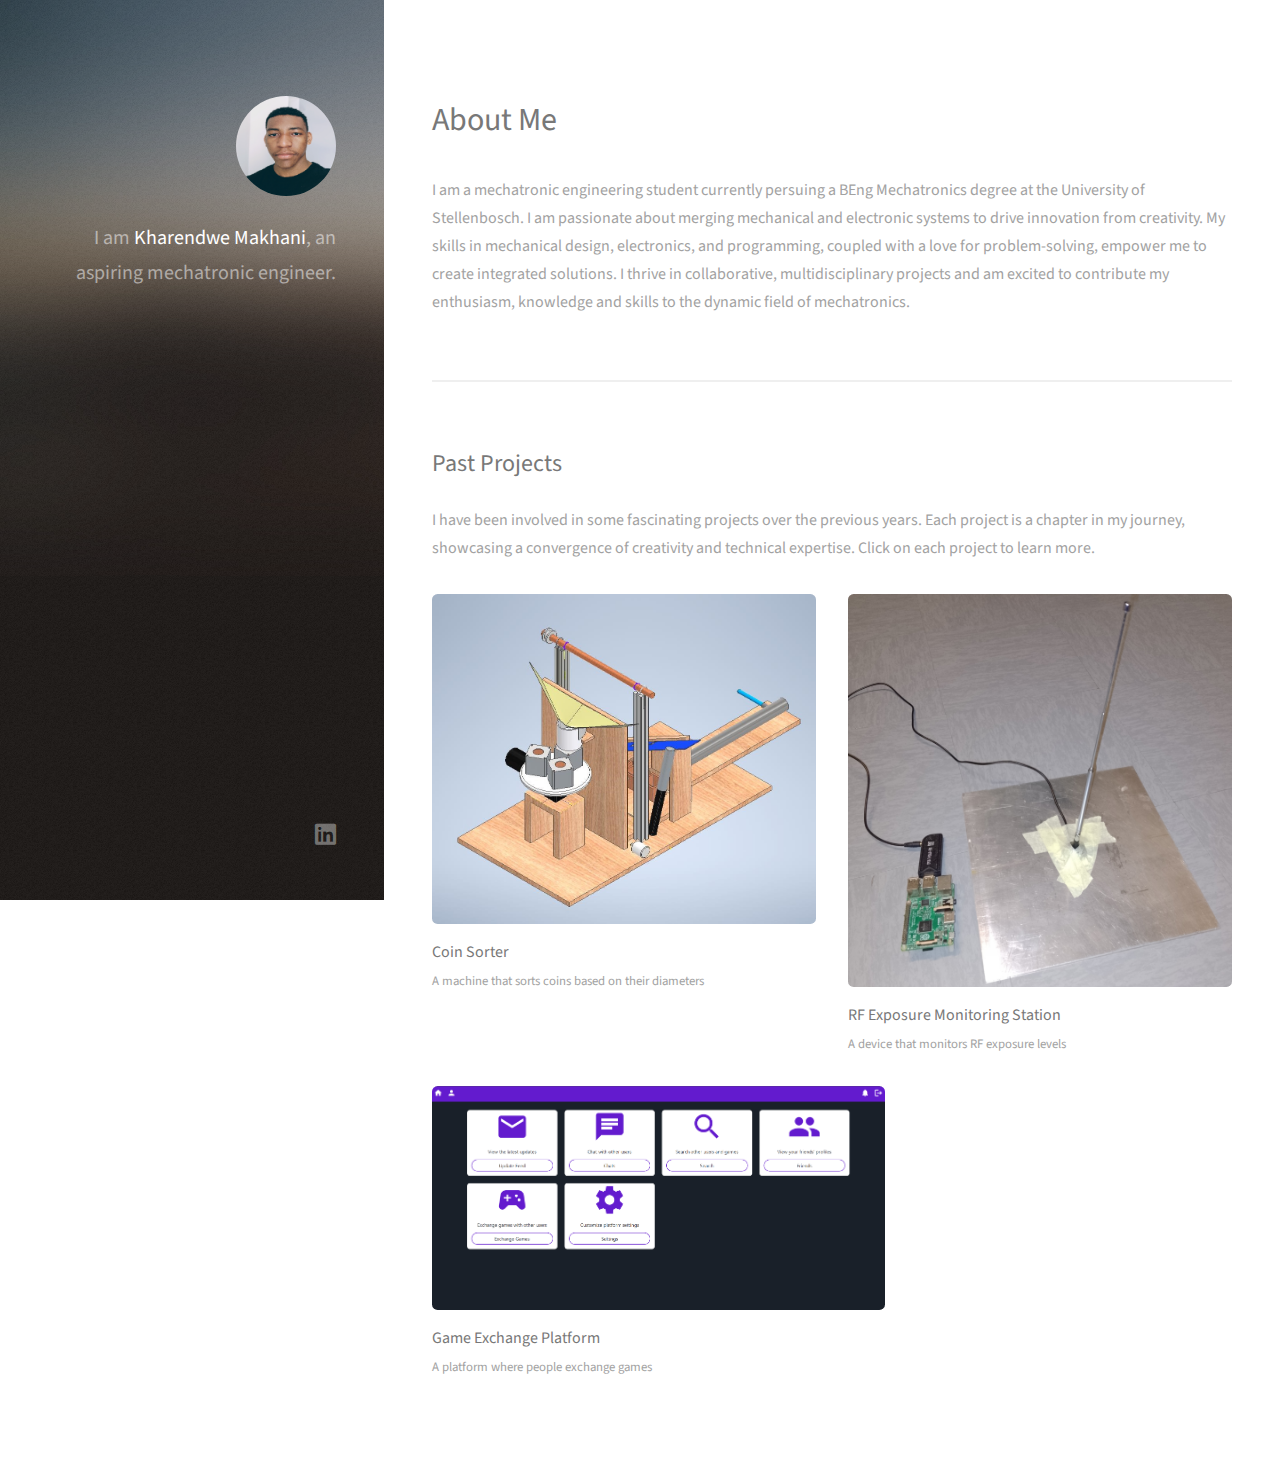
<file: index.html>
<!DOCTYPE HTML>
<!--
	Strata by HTML5 UP
	html5up.net | @ajlkn
	Free for personal and commercial use under the CCA 3.0 license (html5up.net/license)
-->
<html lang="en">
	<head>
		<title>Kharendwe Makhani's Portfolio</title>
		<meta charset="utf-8" />
		<meta name="viewport" content="width=device-width, initial-scale=1, user-scalable=no" />
		<link rel="stylesheet" href="assets/css/main.css" />
		<link rel="icon" href="images/avatar/avatar.jpg" type="image/x-icon">

		<script>
			// Remove .html extension from page name
			if (window.history.replaceState) {
				window.history.replaceState(null, null, window.location.href.replace('.html', ''));
			}
		</script>
	</head>
	<body class="is-preload">

		<!-- Header -->
			<header id="header">
				<div class="inner">
					<a class="image avatar"><img src="images/avatar/cv photo copy_resized.jpg" style alt="profile picture" /></a>
					<h1>I am<strong> Kharendwe Makhani</strong>, an aspiring <br />
						mechatronic engineer.
					</h1>
				</div>
			</header>

		<!-- Main -->
			<div id="main">

				<!-- One -->
					<section id="one">
						<header class="major">
							<h2>About Me</h2>
						</header>
						<p>I am a mechatronic engineering student currently persuing a BEng Mechatronics degree at the University of Stellenbosch.
							I am passionate about merging mechanical and electronic systems to drive innovation from creativity. 
							My skills in mechanical design, electronics, and programming, coupled with a love for problem-solving, empower me to create integrated solutions. 
							I thrive in collaborative, multidisciplinary projects and am excited to contribute my enthusiasm, knowledge and skills to the dynamic field of mechatronics.
						</p>
						<!-- <ul class="actions">
							<li><a href="#" class="button">Learn More</a></li>
						</ul> -->
					</section>

				<!-- Two -->
					<section id="two">
						<h2>Past Projects</h2>
						<p>I have been involved in some fascinating projects over the previous years.
						   Each project is a chapter in my journey, showcasing a convergence of creativity and technical expertise.
						   Click on each project to learn more.  	
						</p>
						<div class="row">
							<article class="col-6 col-12-xsmall work-item">								
								<a href="coin_sorter.html"  target="_blank"><img src="images/Coin sorter/unlablled cad coin sorter.jpg" class="project-thumb image fit" alt="Coin sorter" /></a>
								<a href="coin_sorter.html" target="_blank"><h3 class="project-name">Coin Sorter</h3></a>
								<p>A machine that sorts coins based on their diameters</p>
							</article>
							<article class="col-6 col-12-xsmall work-item">
								<a href="RF_exposure_monitoring_station.html" target="_blank"><img src="images/RF exposure/RF expsoure monitoring station.jpg" class="project-thumb image fit" alt="RF monitoring station" /></a>
								<a href="RF_exposure_monitoring_station.html" target="_blank"><h3 class="project-name">RF Exposure Monitoring Station</h3></a>								
								<p>A device that monitors RF exposure levels</p>
							</article>
							<article class="col-7 col-12-xsmall work-item">
								<a href="game_exchange_platform.html" target="_blank"><img src="images/Game exchange platform/user navigation screen.png" class="project-thumb image fit" alt="Game exchange platform navigation screen" /></a>
								<a href="game_exchange_platform.html" target="_blank"><h3 class="project-name">Game Exchange Platform</h3></a>															
								<p>A platform where people exchange games</p>
							</article>
							
						</div>
						
					</section>

				<!-- Three -->
					<!-- <section id="three">
						<h2>Get In Touch</h2>
							<div class="col-6 col-12-small">
								<ul class="labeled-icons">
									<li>
										<h3 class="icon solid fa-home"><span class="label">Address</span></h3>
										21 Antananarivo Street<br />
										Tembisa, 1632<br />
										South Africa
									</li>
									<li>
										<h3 class="icon solid fa-mobile-alt"><span class="label">Phone</span></h3>
										072 058 7793
									</li>
									<li>
										<h3 class="icon solid fa-envelope"><span class="label">Email</span></h3>
										makhanikharendwe@gmail.com
									</li>
								</ul>
							</div>
						</div>
					</section> -->

				<!-- Four -->
				<!--
					<section id="four">
						<h2>Elements</h2>

						<section>
							<h4>Text</h4>
							<p>This is <b>bold</b> and this is <strong>strong</strong>. This is <i>italic</i> and this is <em>emphasized</em>.
							This is <sup>superscript</sup> text and this is <sub>subscript</sub> text.
							This is <u>underlined</u> and this is code: <code>for (;;) { ... }</code>. Finally, <a href="#">this is a link</a>.</p>
							<hr />
							<header>
								<h4>Heading with a Subtitle</h4>
								<p>Lorem ipsum dolor sit amet nullam id egestas urna aliquam</p>
							</header>
							<p>Nunc lacinia ante nunc ac lobortis. Interdum adipiscing gravida odio porttitor sem non mi integer non faucibus ornare mi ut ante amet placerat aliquet. Volutpat eu sed ante lacinia sapien lorem accumsan varius montes viverra nibh in adipiscing blandit tempus accumsan.</p>
							<header>
								<h5>Heading with a Subtitle</h5>
								<p>Lorem ipsum dolor sit amet nullam id egestas urna aliquam</p>
							</header>
							<p>Nunc lacinia ante nunc ac lobortis. Interdum adipiscing gravida odio porttitor sem non mi integer non faucibus ornare mi ut ante amet placerat aliquet. Volutpat eu sed ante lacinia sapien lorem accumsan varius montes viverra nibh in adipiscing blandit tempus accumsan.</p>
							<hr />
							<h2>Heading Level 2</h2>
							<h3>Heading Level 3</h3>
							<h4>Heading Level 4</h4>
							<h5>Heading Level 5</h5>
							<h6>Heading Level 6</h6>
							<hr />
							<h5>Blockquote</h5>
							<blockquote>Fringilla nisl. Donec accumsan interdum nisi, quis tincidunt felis sagittis eget tempus euismod. Vestibulum ante ipsum primis in faucibus vestibulum. Blandit adipiscing eu felis iaculis volutpat ac adipiscing accumsan faucibus. Vestibulum ante ipsum primis in faucibus lorem ipsum dolor sit amet nullam adipiscing eu felis.</blockquote>
							<h5>Preformatted</h5>
							<pre><code>i = 0;

while (!deck.isInOrder()) {
print 'Iteration ' + i;
deck.shuffle();
i++;
}

print 'It took ' + i + ' iterations to sort the deck.';</code></pre>
						</section>

						<section>
							<h4>Lists</h4>
							<div class="row">
								<div class="col-6 col-12-xsmall">
									<h5>Unordered</h5>
									<ul>
										<li>Dolor pulvinar etiam magna etiam.</li>
										<li>Sagittis adipiscing lorem eleifend.</li>
										<li>Felis enim feugiat dolore viverra.</li>
									</ul>
									<h5>Alternate</h5>
									<ul class="alt">
										<li>Dolor pulvinar etiam magna etiam.</li>
										<li>Sagittis adipiscing lorem eleifend.</li>
										<li>Felis enim feugiat dolore viverra.</li>
									</ul>
								</div>
								<div class="col-6 col-12-xsmall">
									<h5>Ordered</h5>
									<ol>
										<li>Dolor pulvinar etiam magna etiam.</li>
										<li>Etiam vel felis at lorem sed viverra.</li>
										<li>Felis enim feugiat dolore viverra.</li>
										<li>Dolor pulvinar etiam magna etiam.</li>
										<li>Etiam vel felis at lorem sed viverra.</li>
										<li>Felis enim feugiat dolore viverra.</li>
									</ol>
									<h5>Icons</h5>
									<ul class="icons">
										<li><a href="#" class="icon brands fa-twitter"><span class="label">Twitter</span></a></li>
										<li><a href="#" class="icon brands fa-facebook-f"><span class="label">Facebook</span></a></li>
										<li><a href="#" class="icon brands fa-instagram"><span class="label">Instagram</span></a></li>
										<li><a href="#" class="icon brands fa-github"><span class="label">Github</span></a></li>
										<li><a href="#" class="icon brands fa-dribbble"><span class="label">Dribbble</span></a></li>
										<li><a href="#" class="icon brands fa-tumblr"><span class="label">Tumblr</span></a></li>
									</ul>
								</div>
							</div>
							<h5>Actions</h5>
							<ul class="actions">
								<li><a href="#" class="button primary">Default</a></li>
								<li><a href="#" class="button">Default</a></li>
							</ul>
							<ul class="actions small">
								<li><a href="#" class="button primary small">Small</a></li>
								<li><a href="#" class="button small">Small</a></li>
							</ul>
							<div class="row">
								<div class="col-6 col-12-small">
									<ul class="actions stacked">
										<li><a href="#" class="button primary">Default</a></li>
										<li><a href="#" class="button">Default</a></li>
									</ul>
								</div>
								<div class="col-6 col-12-small">
									<ul class="actions stacked">
										<li><a href="#" class="button primary small">Small</a></li>
										<li><a href="#" class="button small">Small</a></li>
									</ul>
								</div>
								<div class="col-6 col-12-small">
									<ul class="actions stacked">
										<li><a href="#" class="button primary fit">Default</a></li>
										<li><a href="#" class="button fit">Default</a></li>
									</ul>
								</div>
								<div class="col-6 col-12-small">
									<ul class="actions stacked">
										<li><a href="#" class="button primary small fit">Small</a></li>
										<li><a href="#" class="button small fit">Small</a></li>
									</ul>
								</div>
							</div>
						</section>

						<section>
							<h4>Table</h4>
							<h5>Default</h5>
							<div class="table-wrapper">
								<table>
									<thead>
										<tr>
											<th>Name</th>
											<th>Description</th>
											<th>Price</th>
										</tr>
									</thead>
									<tbody>
										<tr>
											<td>Item One</td>
											<td>Ante turpis integer aliquet porttitor.</td>
											<td>29.99</td>
										</tr>
										<tr>
											<td>Item Two</td>
											<td>Vis ac commodo adipiscing arcu aliquet.</td>
											<td>19.99</td>
										</tr>
										<tr>
											<td>Item Three</td>
											<td> Morbi faucibus arcu accumsan lorem.</td>
											<td>29.99</td>
										</tr>
										<tr>
											<td>Item Four</td>
											<td>Vitae integer tempus condimentum.</td>
											<td>19.99</td>
										</tr>
										<tr>
											<td>Item Five</td>
											<td>Ante turpis integer aliquet porttitor.</td>
											<td>29.99</td>
										</tr>
									</tbody>
									<tfoot>
										<tr>
											<td colspan="2"></td>
											<td>100.00</td>
										</tr>
									</tfoot>
								</table>
							</div>

							<h5>Alternate</h5>
							<div class="table-wrapper">
								<table class="alt">
									<thead>
										<tr>
											<th>Name</th>
											<th>Description</th>
											<th>Price</th>
										</tr>
									</thead>
									<tbody>
										<tr>
											<td>Item One</td>
											<td>Ante turpis integer aliquet porttitor.</td>
											<td>29.99</td>
										</tr>
										<tr>
											<td>Item Two</td>
											<td>Vis ac commodo adipiscing arcu aliquet.</td>
											<td>19.99</td>
										</tr>
										<tr>
											<td>Item Three</td>
											<td> Morbi faucibus arcu accumsan lorem.</td>
											<td>29.99</td>
										</tr>
										<tr>
											<td>Item Four</td>
											<td>Vitae integer tempus condimentum.</td>
											<td>19.99</td>
										</tr>
										<tr>
											<td>Item Five</td>
											<td>Ante turpis integer aliquet porttitor.</td>
											<td>29.99</td>
										</tr>
									</tbody>
									<tfoot>
										<tr>
											<td colspan="2"></td>
											<td>100.00</td>
										</tr>
									</tfoot>
								</table>
							</div>
						</section>

						<section>
							<h4>Buttons</h4>
							<ul class="actions">
								<li><a href="#" class="button primary">Primary</a></li>
								<li><a href="#" class="button">Default</a></li>
							</ul>
							<ul class="actions">
								<li><a href="#" class="button large">Large</a></li>
								<li><a href="#" class="button">Default</a></li>
								<li><a href="#" class="button small">Small</a></li>
							</ul>
							<ul class="actions fit">
								<li><a href="#" class="button primary fit">Fit</a></li>
								<li><a href="#" class="button fit">Fit</a></li>
							</ul>
							<ul class="actions fit small">
								<li><a href="#" class="button primary fit small">Fit + Small</a></li>
								<li><a href="#" class="button fit small">Fit + Small</a></li>
							</ul>
							<ul class="actions">
								<li><a href="#" class="button primary icon solid fa-download">Icon</a></li>
								<li><a href="#" class="button icon solid fa-download">Icon</a></li>
							</ul>
							<ul class="actions">
								<li><span class="button primary disabled">Primary</span></li>
								<li><span class="button disabled">Default</span></li>
							</ul>
						</section>

						<section>
							<h4>Form</h4>
							<form method="post" action="#">
								<div class="row gtr-uniform gtr-50">
									<div class="col-6 col-12-xsmall">
										<input type="text" name="demo-name" id="demo-name" value="" placeholder="Name" />
									</div>
									<div class="col-6 col-12-xsmall">
										<input type="email" name="demo-email" id="demo-email" value="" placeholder="Email" />
									</div>
									<div class="col-12">
										<select name="demo-category" id="demo-category">
											<option value="">- Category -</option>
											<option value="1">Manufacturing</option>
											<option value="1">Shipping</option>
											<option value="1">Administration</option>
											<option value="1">Human Resources</option>
										</select>
									</div>
									<div class="col-4 col-12-small">
										<input type="radio" id="demo-priority-low" name="demo-priority" checked>
										<label for="demo-priority-low">Low Priority</label>
									</div>
									<div class="col-4 col-12-small">
										<input type="radio" id="demo-priority-normal" name="demo-priority">
										<label for="demo-priority-normal">Normal Priority</label>
									</div>
									<div class="col-4 col-12-small">
										<input type="radio" id="demo-priority-high" name="demo-priority">
										<label for="demo-priority-high">High Priority</label>
									</div>
									<div class="col-6 col-12-small">
										<input type="checkbox" id="demo-copy" name="demo-copy">
										<label for="demo-copy">Email me a copy of this message</label>
									</div>
									<div class="col-6 col-12-small">
										<input type="checkbox" id="demo-human" name="demo-human" checked>
										<label for="demo-human">I am a human and not a robot</label>
									</div>
									<div class="col-12">
										<textarea name="demo-message" id="demo-message" placeholder="Enter your message" rows="6"></textarea>
									</div>
									<div class="col-12">
										<ul class="actions">
											<li><input type="submit" value="Send Message" class="primary" /></li>
											<li><input type="reset" value="Reset" /></li>
										</ul>
									</div>
								</div>
							</form>
						</section>

						<section>
							<h4>Image</h4>
							<h5>Fit</h5>
							<div class="box alt">
								<div class="row gtr-50 gtr-uniform">
									<div class="col-12"><span class="image fit"><img src="images/fulls/05.jpg" alt="" /></span></div>
									<div class="col-4"><span class="image fit"><img src="images/thumbs/01.jpg" alt="" /></span></div>
									<div class="col-4"><span class="image fit"><img src="images/thumbs/02.jpg" alt="" /></span></div>
									<div class="col-4"><span class="image fit"><img src="images/thumbs/03.jpg" alt="" /></span></div>
									<div class="col-4"><span class="image fit"><img src="images/thumbs/04.jpg" alt="" /></span></div>
									<div class="col-4"><span class="image fit"><img src="images/thumbs/05.jpg" alt="" /></span></div>
									<div class="col-4"><span class="image fit"><img src="images/thumbs/06.jpg" alt="" /></span></div>
									<div class="col-4"><span class="image fit"><img src="images/thumbs/03.jpg" alt="" /></span></div>
									<div class="col-4"><span class="image fit"><img src="images/thumbs/02.jpg" alt="" /></span></div>
									<div class="col-4"><span class="image fit"><img src="images/thumbs/01.jpg" alt="" /></span></div>
								</div>
							</div>
							<h5>Left &amp; Right</h5>
							<p><span class="image left"><img src="images/avatar.jpg" alt="" /></span>Fringilla nisl. Donec accumsan interdum nisi, quis tincidunt felis sagittis eget. tempus euismod. Vestibulum ante ipsum primis in faucibus vestibulum. Blandit adipiscing eu felis iaculis volutpat ac adipiscing accumsan eu faucibus. Integer ac pellentesque praesent tincidunt felis sagittis eget. tempus euismod. Vestibulum ante ipsum primis in faucibus vestibulum. Blandit adipiscing eu felis iaculis volutpat ac adipiscing accumsan eu faucibus. Integer ac pellentesque praesent. Donec accumsan interdum nisi, quis tincidunt felis sagittis eget. tempus euismod. Vestibulum ante ipsum primis in faucibus vestibulum. Blandit adipiscing eu felis iaculis volutpat ac adipiscing accumsan eu faucibus. Integer ac pellentesque praesent tincidunt felis sagittis eget. tempus euismod. Vestibulum ante ipsum primis in faucibus vestibulum. Blandit adipiscing eu felis iaculis volutpat ac adipiscing accumsan eu faucibus. Integer ac pellentesque praesent.</p>
							<p><span class="image right"><img src="images/avatar.jpg" alt="" /></span>Fringilla nisl. Donec accumsan interdum nisi, quis tincidunt felis sagittis eget. tempus euismod. Vestibulum ante ipsum primis in faucibus vestibulum. Blandit adipiscing eu felis iaculis volutpat ac adipiscing accumsan eu faucibus. Integer ac pellentesque praesent tincidunt felis sagittis eget. tempus euismod. Vestibulum ante ipsum primis in faucibus vestibulum. Blandit adipiscing eu felis iaculis volutpat ac adipiscing accumsan eu faucibus. Integer ac pellentesque praesent. Donec accumsan interdum nisi, quis tincidunt felis sagittis eget. tempus euismod. Vestibulum ante ipsum primis in faucibus vestibulum. Blandit adipiscing eu felis iaculis volutpat ac adipiscing accumsan eu faucibus. Integer ac pellentesque praesent tincidunt felis sagittis eget. tempus euismod. Vestibulum ante ipsum primis in faucibus vestibulum. Blandit adipiscing eu felis iaculis volutpat ac adipiscing accumsan eu faucibus. Integer ac pellentesque praesent.</p>
						</section>

					</section>
				-->

			</div>

		<!-- Footer -->
			<footer id="footer">
				<div class="inner">
					<ul class="icons">
						<li><a href="https://www.linkedin.com/in/kharendwe-makhani-777jy0" target="_blank" class="icon brands fa-linkedin"><span class="label">LinkedIn</span></a></li>					
				</div>
			</footer>

		<!-- Scripts -->
			<script src="assets/js/jquery.min.js"></script>
			<script src="assets/js/jquery.poptrox.min.js"></script>
			<script src="assets/js/browser.min.js"></script>
			<script src="assets/js/breakpoints.min.js"></script>
			<script src="assets/js/util.js"></script>
			<script src="assets/js/main.js"></script>

	</body>
</html>
</file>
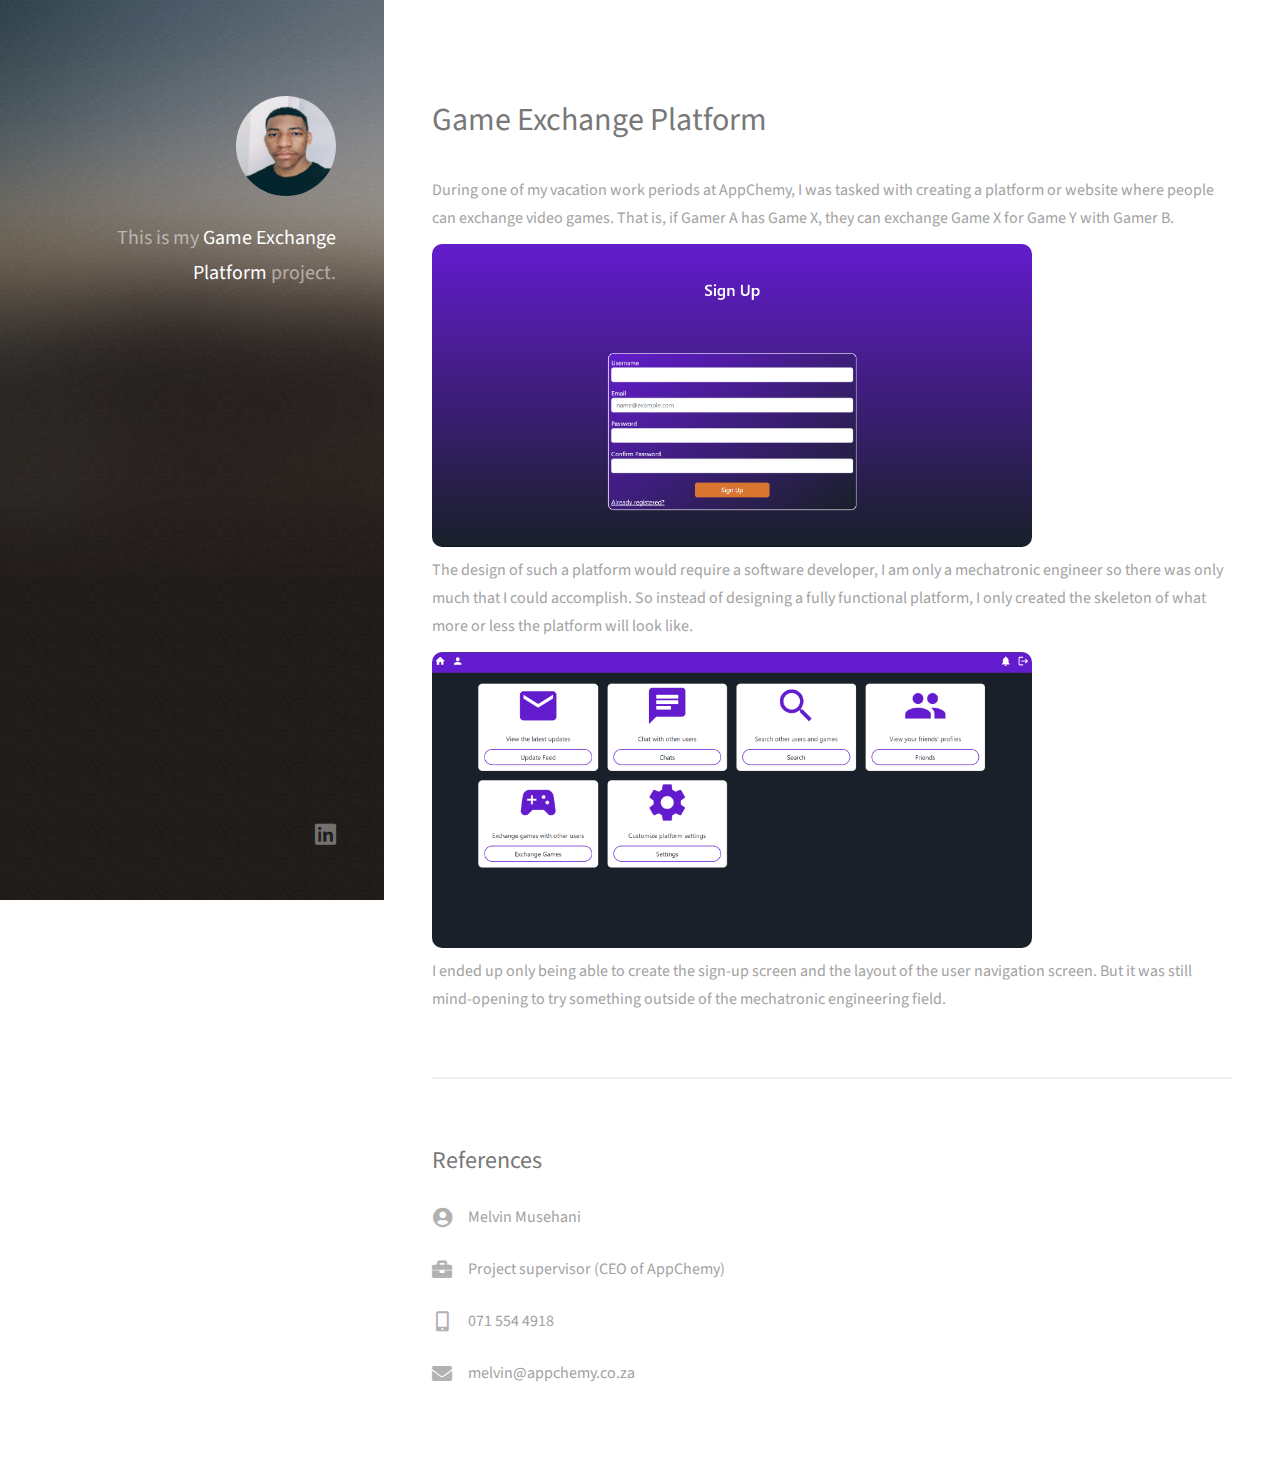
<file: game_exchange_platform.html>
<!DOCTYPE HTML>
<!--
	Strata by HTML5 UP
	html5up.net | @ajlkn
	Free for personal and commercial use under the CCA 3.0 license (html5up.net/license)
-->
<html lang="en">
	<head>
		<title>Game Exchange Platform</title>
		<meta charset="utf-8" />
		<meta name="viewport" content="width=device-width, initial-scale=1, user-scalable=no" />
		<link rel="stylesheet" href="assets/css/main.css" />
		<link rel="icon" href="images/avatar/avatar.jpg" type="image/x-icon">

		<script>
			// Remove .html extension from page name
			if (window.history.replaceState) {
				window.history.replaceState(null, null, window.location.href.replace('.html', ''));
			}
		</script>
	</head>
	<body class="is-preload">

		<!-- Header -->
			<header id="header">
				<div class="inner">
					<a href="#" class="image avatar"><img src="images/avatar/cv photo copy_resized.jpg" style alt="A selfie of myself" /></a>
					<h1>This is my<strong> Game Exchange Platform</strong> project.</h1>
				</div>
			</header>

		<!-- Main -->
			<div id="main">

				<!-- One -->
					<section id="one">
						<header class="major">
							<h2>Game Exchange Platform</h2>
						</header>
						<p>
                           During one of my vacation work periods at AppChemy, I was tasked with creating a platform or website where people can exchange video games.
                           That is, if Gamer A has Game X, they can exchange Game X for Game Y with Gamer B.   
						</p>
                        <img src="images/Game exchange platform/Sign up screen.png" class="signup-screen">
                        <p>
                            The design of such a platform would require a software developer, I am only a mechatronic engineer so there was only much that I could accomplish.
                            So instead of designing a fully functional platform, I only created the skeleton of what more or less the platform will look like.
						</p>
                        <img src="images/Game exchange platform/user navigation screen.png" class="signup-screen">
                        <p>
                            I ended up only being able to create the sign-up screen and the layout of the user navigation screen. But it was still mind-opening to try something outside
                            of the mechatronic engineering field.
                        </p>
                        
						<!-- <ul class="actions">
							<li><a href="#" class="button">Learn More</a></li>
						</ul> -->
					</section>

                    <!-- Three -->
					<section id="three">
						<h2>References</h2>
						<div class="row">
							<div class="col-6 col-12-small">
								<ul class="labeled-icons">
									<li>
										<h3 class="icon solid fa-user-circle"><span class="label">User</span></h3>
										Melvin Musehani
									</li>
                                    <li>
										<h3 class="icon solid fa-briefcase"><span class="label">Briefcase</span></h3>
										Project supervisor (CEO of AppChemy)
									</li>
									<li>
										<h3 class="icon solid fa-mobile-alt"><span class="label">Phone</span></h3>
										071 554 4918
									</li>
									<li>
										<h3 class="icon solid fa-envelope"><span class="label">Email</span></h3>
										melvin@appchemy.co.za
									</li>
								</ul>
							</div>
						</div>
					</section>

			</div>
			
		<!-- Footer -->
			<footer id="footer">
				<div class="inner">
					<ul class="icons">
						<li><a href="https://www.linkedin.com/in/kharendwe-makhani-777jy0" target="_blank" class="icon brands fa-linkedin"><span class="label">LinkedIn</span></a></li>					
				</div>
			</footer>	

		<!-- Scripts -->
		<script src="assets/js/jquery.min.js"></script>
		<script src="assets/js/jquery.poptrox.min.js"></script>
		<script src="assets/js/browser.min.js"></script>
		<script src="assets/js/breakpoints.min.js"></script>
		<script src="assets/js/util.js"></script>
		<script src="assets/js/main.js"></script>	


	</body>				
</html>
</file>
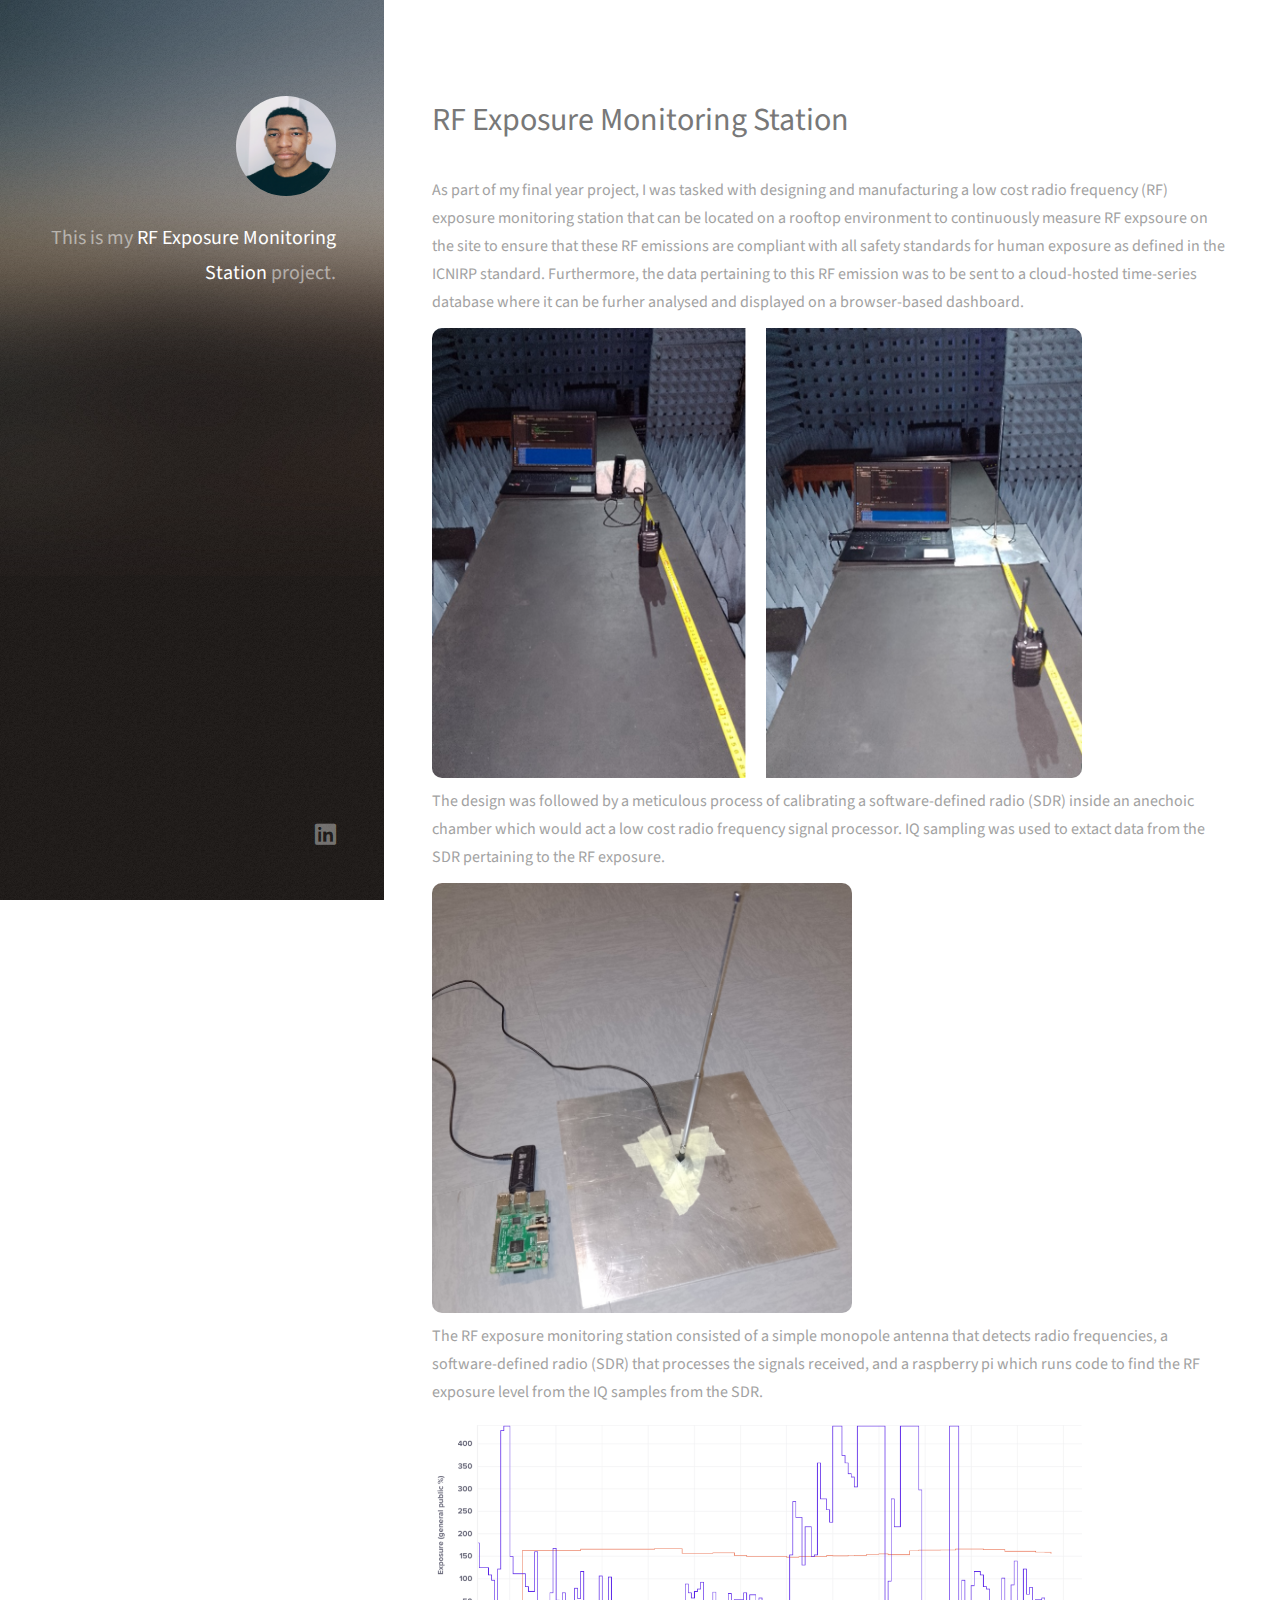
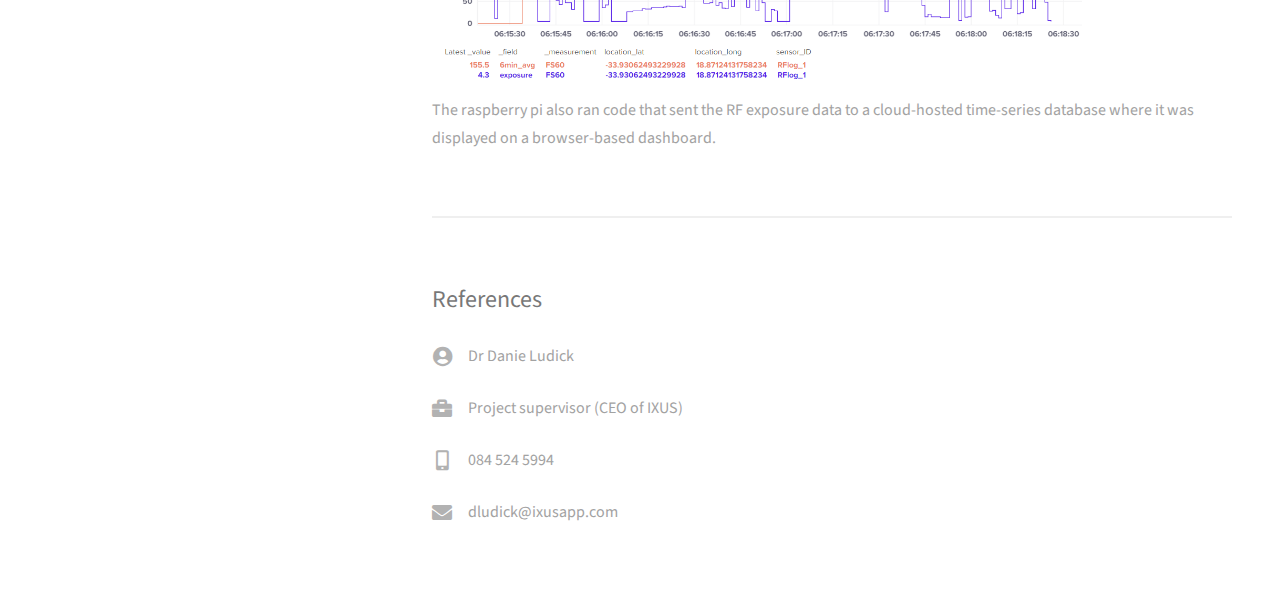
<file: RF_exposure_monitoring_station.html>
<!DOCTYPE HTML>
<!--
	Strata by HTML5 UP
	html5up.net | @ajlkn
	Free for personal and commercial use under the CCA 3.0 license (html5up.net/license)
-->
<html lang="en">
	<head>
		<title>RF Exposure Monitoring Station</title>
		<meta charset="utf-8" />
		<meta name="viewport" content="width=device-width, initial-scale=1, user-scalable=no" />
		<link rel="stylesheet" href="assets/css/main.css" />
		<link rel="icon" href="images/avatar/avatar.jpg" type="image/x-icon">

		<script>
			// Remove .html extension from page name
			if (window.history.replaceState) {
				window.history.replaceState(null, null, window.location.href.replace('.html', ''));
			}
		</script>
	</head>
	<body class="is-preload">

		<!-- Header -->
			<header id="header">
				<div class="inner">
					<a href="#" class="image avatar"><img src="images/avatar/cv photo copy_resized.jpg" style alt="A selfie of myself" /></a>
					<h1>This is my<strong> RF Exposure Monitoring Station</strong> project.</h1>
				</div>
			</header>

		<!-- Main -->
			<div id="main">

				<!-- One -->
					<section id="one">
						<header class="major">
							<h2>RF Exposure Monitoring Station</h2>
						</header>
						<p>
                            As part of my final year project, I was tasked with designing and manufacturing a low cost radio frequency (RF) exposure monitoring
                            station that can be located on a rooftop environment to continuously measure RF expsoure on the site to ensure that these RF emissions
                            are compliant with all safety standards for human exposure as defined in the ICNIRP standard.
                            Furthermore, the data pertaining to this RF emission was to be sent to a cloud-hosted time-series database where it can be furher analysed
                            and displayed on a browser-based dashboard.   
						</p>
                        <img src="images/RF exposure/Calibration.png" class="rf-calibration" alt="calibration of device">
                        <p>
                            The design was followed by a meticulous process of calibrating a software-defined radio (SDR) inside an anechoic chamber which would 
                            act a low cost radio frequency signal
                            processor. IQ sampling was used to extact data from the SDR pertaining to the RF exposure. 
						</p>
                        <img src="images/RF exposure/RF expsoure monitoring station.jpg" class="monitoring-station">
                        <p>
                            The RF exposure monitoring station consisted of a simple monopole antenna that detects radio frequencies, a software-defined radio (SDR)
                            that processes the signals received, and a raspberry pi which runs code to find the RF exposure level from the IQ samples from the SDR.
                        </p>
                        <img src="images/RF exposure/Browser-based dashboard.png" class="browser-dashboard">
                        <p>
                            The raspberry pi also ran code that sent the RF exposure data to a cloud-hosted time-series database where it was displayed on a browser-based
                            dashboard.
                        </p>
						<!-- <ul class="actions">
							<li><a href="#" class="button">Learn More</a></li>
						</ul> -->
					</section>

                    <!-- Three -->
					<section id="three">
						<h2>References</h2>
						<div class="row">
							<div class="col-6 col-12-small">
								<ul class="labeled-icons">
									<li>
										<h3 class="icon solid fa-user-circle"><span class="label">User</span></h3>
										Dr Danie Ludick
									</li>
                                    <li>
										<h3 class="icon solid fa-briefcase"><span class="label">Briefcase</span></h3>
										Project supervisor (CEO of IXUS)
									</li>
									<li>
										<h3 class="icon solid fa-mobile-alt"><span class="label">Phone</span></h3>
										084 524 5994
									</li>
									<li>
										<h3 class="icon solid fa-envelope"><span class="label">Email</span></h3>
										dludick@ixusapp.com
									</li>
								</ul>
							</div>
						</div>
					</section>

			</div>
		
			<!-- Footer -->
				<footer id="footer">
					<div class="inner">
						<ul class="icons">
							<li><a href="https://www.linkedin.com/in/kharendwe-makhani-777jy0" target="_blank" class="icon brands fa-linkedin"><span class="label">LinkedIn</span></a></li>					
					</div>
				</footer>	
	
			<!-- Scripts -->
			<script src="assets/js/jquery.min.js"></script>
			<script src="assets/js/jquery.poptrox.min.js"></script>
			<script src="assets/js/browser.min.js"></script>
			<script src="assets/js/breakpoints.min.js"></script>
			<script src="assets/js/util.js"></script>
			<script src="assets/js/main.js"></script>	
	
	
		</body>				
	</html>
</file>
<file: assets/css/main.css>
@import url("fontawesome-all.min.css");
@import url("https://fonts.googleapis.com/css?family=Source+Sans+Pro:400,400italic");

/*
	Strata by HTML5 UP
	html5up.net | @ajlkn
	Free for personal and commercial use under the CCA 3.0 license (html5up.net/license)
*/

html, body, div, span, applet, object,
iframe, h1, h2, h3, h4, h5, h6, p, blockquote,
pre, a, abbr, acronym, address, big, cite,
code, del, dfn, em, img, ins, kbd, q, s, samp,
small, strike, strong, sub, sup, tt, var, b,
u, i, center, dl, dt, dd, ol, ul, li, fieldset,
form, label, legend, table, caption, tbody,
tfoot, thead, tr, th, td, article, aside,
canvas, details, embed, figure, figcaption,
footer, header, hgroup, menu, nav, output, ruby,
section, summary, time, mark, audio, video {
	margin: 0;
	padding: 0;
	border: 0;
	font-size: 100%;
	font: inherit;
	vertical-align: baseline;}

article, aside, details, figcaption, figure,
footer, header, hgroup, menu, nav, section {
	display: block;}

body {
	line-height: 1;
}

ol, ul {
	list-style: none;
}

blockquote, q {
	quotes: none;
}

	blockquote:before, blockquote:after, q:before, q:after {
		content: '';
		content: none;
	}

table {
	border-collapse: collapse;
	border-spacing: 0;
}

body {
	-webkit-text-size-adjust: none;
}

mark {
	background-color: transparent;
	color: inherit;
}

input::-moz-focus-inner {
	border: 0;
	padding: 0;
}

input, select, textarea {
	-moz-appearance: none;
	-webkit-appearance: none;
	-ms-appearance: none;
	appearance: none;
}

/* Basic */

	html {
		box-sizing: border-box;
	}

	*, *:before, *:after {
		box-sizing: inherit;
	}

	body {
		background: #fff;
	}

		body.is-preload *, body.is-preload *:before, body.is-preload *:after {
			-moz-animation: none !important;
			-webkit-animation: none !important;
			-ms-animation: none !important;
			animation: none !important;
			-moz-transition: none !important;
			-webkit-transition: none !important;
			-ms-transition: none !important;
			transition: none !important;
		}

	body, input, select, textarea {
		color: #a2a2a2;
		font-family: "Source Sans Pro", Helvetica, sans-serif;
		font-size: 16pt;
		font-weight: 400;
		line-height: 1.75em;
	}

	a {
		-moz-transition: color 0.2s ease-in-out, border-color 0.2s ease-in-out;
		-webkit-transition: color 0.2s ease-in-out, border-color 0.2s ease-in-out;
		-ms-transition: color 0.2s ease-in-out, border-color 0.2s ease-in-out;
		transition: color 0.2s ease-in-out, border-color 0.2s ease-in-out;
		border-bottom: dotted 1px;
		color: #49bf9d;
		text-decoration: none;
	}

		a:hover {
			border-bottom-color: transparent;
			color: #49bf9d !important;
			text-decoration: none;
		}

	strong, b {
		color: #787878;
		font-weight: 400;
	}

	em, i {
		font-style: italic;
	}

	p {
		margin: 0 0 2em 0;
	}

	h1, h2, h3, h4, h5, h6 {
		color: #787878;
		font-weight: 400;
		line-height: 1em;
		margin: 0 0 1em 0;
	}

		h1 a, h2 a, h3 a, h4 a, h5 a, h6 a {
			color: inherit;
			text-decoration: none;
		}

	h1 {
		font-size: 2em;
		line-height: 1.5em;
	}

	h2 {
		font-size: 1.5em;
		line-height: 1.5em;
	}

	h3 {
		font-size: 1.25em;
		line-height: 1.5em;
	}

	h4 {
		font-size: 1.1em;
		line-height: 1.5em;
	}

	h5 {
		font-size: 0.9em;
		line-height: 1.5em;
	}

	h6 {
		font-size: 0.7em;
		line-height: 1.5em;
	}

	sub {
		font-size: 0.8em;
		position: relative;
		top: 0.5em;
	}

	sup {
		font-size: 0.8em;
		position: relative;
		top: -0.5em;
	}

	hr {
		border: 0;
		border-bottom: solid 2px #efefef;
		margin: 2em 0;
	}

		hr.major {
			margin: 3em 0;
		}

	blockquote {
		border-left: solid 6px #efefef;
		font-style: italic;
		margin: 0 0 2em 0;
		padding: 0.5em 0 0.5em 1.5em;
	}

	code {
		background: #f7f7f7;
		border-radius: 0.35em;
		border: solid 2px #efefef;
		font-family: "Courier New", monospace;
		font-size: 0.9em;
		margin: 0 0.25em;
		padding: 0.25em 0.65em;
	}

	pre {
		-webkit-overflow-scrolling: touch;
		font-family: "Courier New", monospace;
		font-size: 0.9em;
		margin: 0 0 2em 0;
	}

		pre code {
			display: block;
			line-height: 1.75em;
			padding: 1em 1.5em;
			overflow-x: auto;
		}

	.align-left {
		text-align: left;
	}

	.align-center {
		text-align: center;
	}

	.align-right {
		text-align: right;
	}

/* Container */

	.container {
		margin: 0 auto;
		max-width: calc(100% - 4em);
		width: 100%;
	}

		.container.xsmall {
			width: 25%;
		}

		.container.small {
			width: 50%;
		}

		.container.medium {
			width: 75%;
		}

		.container.large {
			width: 125%;
		}

		.container.xlarge {
			width: 150%;
		}

		.container.max {
			width: 100%;
		}

		@media screen and (max-width: 980px) {

			.container {
				width: 100% !important;
				max-width: 100% !important;
			}

		}

		@media screen and (max-width: 480px) {

			.container {
				max-width: calc(100% - 3em);
			}

		}

/* Row */

	.row {
		display: flex;
		flex-wrap: wrap;
		box-sizing: border-box;
		align-items: stretch;
	}

		.row > * {
			box-sizing: border-box;
		}

		.row.gtr-uniform > * > :last-child {
			margin-bottom: 0;
		}

		.row.aln-left {
			justify-content: flex-start;
		}

		.row.aln-center {
			justify-content: center;
		}

		.row.aln-right {
			justify-content: flex-end;
		}

		.row.aln-top {
			align-items: flex-start;
		}

		.row.aln-middle {
			align-items: center;
		}

		.row.aln-bottom {
			align-items: flex-end;
		}

		.row > .imp {
			order: -1;
		}

		.row > .col-1 {
			width: 8.33333%;
		}

		.row > .off-1 {
			margin-left: 8.33333%;
		}

		.row > .col-2 {
			width: 16.66667%;
		}

		.row > .off-2 {
			margin-left: 16.66667%;
		}

		.row > .col-3 {
			width: 25%;
		}

		.row > .off-3 {
			margin-left: 25%;
		}

		.row > .col-4 {
			width: 33.33333%;
		}

		.row > .off-4 {
			margin-left: 33.33333%;
		}

		.row > .col-5 {
			width: 41.66667%;
		}

		.row > .off-5 {
			margin-left: 41.66667%;
		}

		.row > .col-6 {
			width: 50%;
		}

		.row > .off-6 {
			margin-left: 50%;
		}

		.row > .col-7 {
			width: 58.33333%;
		}

		.row > .off-7 {
			margin-left: 58.33333%;
		}

		.row > .col-8 {
			width: 66.66667%;
		}

		.row > .off-8 {
			margin-left: 66.66667%;
		}

		.row > .col-9 {
			width: 75%;
		}

		.row > .off-9 {
			margin-left: 75%;
		}

		.row > .col-10 {
			width: 83.33333%;
		}

		.row > .off-10 {
			margin-left: 83.33333%;
		}

		.row > .col-11 {
			width: 91.66667%;
		}

		.row > .off-11 {
			margin-left: 91.66667%;
		}

		.row > .col-12 {
			width: 100%;
		}

		.row > .off-12 {
			margin-left: 100%;
		}

		.row.gtr-0 {
			margin-top: 0;
			margin-left: 0em;
		}

			.row.gtr-0 > * {
				padding: 0 0 0 0em;
			}

			.row.gtr-0.gtr-uniform {
				margin-top: 0em;
			}

				.row.gtr-0.gtr-uniform > * {
					padding-top: 0em;
				}

		.row.gtr-25 {
			margin-top: 0;
			margin-left: -0.625em;
		}

			.row.gtr-25 > * {
				padding: 0 0 0 0.625em;
			}

			.row.gtr-25.gtr-uniform {
				margin-top: -0.625em;
			}

				.row.gtr-25.gtr-uniform > * {
					padding-top: 0.625em;
				}

		.row.gtr-50 {
			margin-top: 0;
			margin-left: -1.25em;
		}

			.row.gtr-50 > * {
				padding: 0 0 0 1.25em;
			}

			.row.gtr-50.gtr-uniform {
				margin-top: -1.25em;
			}

				.row.gtr-50.gtr-uniform > * {
					padding-top: 1.25em;
				}

		.row {
			margin-top: 0;
			margin-left: -2.5em;
		}

			.row > * {
				padding: 0 0 0 2.5em;
			}

			.row.gtr-uniform {
				margin-top: -2.5em;
			}

				.row.gtr-uniform > * {
					padding-top: 2.5em;
				}

		.row.gtr-150 {
			margin-top: 0;
			margin-left: -3.75em;
		}

			.row.gtr-150 > * {
				padding: 0 0 0 3.75em;
			}

			.row.gtr-150.gtr-uniform {
				margin-top: -3.75em;
			}

				.row.gtr-150.gtr-uniform > * {
					padding-top: 3.75em;
				}

		.row.gtr-200 {
			margin-top: 0;
			margin-left: -5em;
		}

			.row.gtr-200 > * {
				padding: 0 0 0 5em;
			}

			.row.gtr-200.gtr-uniform {
				margin-top: -5em;
			}

				.row.gtr-200.gtr-uniform > * {
					padding-top: 5em;
				}

		@media screen and (max-width: 1800px) {

			.row {
				display: flex;
				flex-wrap: wrap;
				box-sizing: border-box;
				align-items: stretch;
			}

				.row > * {
					box-sizing: border-box;
				}

				.row.gtr-uniform > * > :last-child {
					margin-bottom: 0;
				}

				.row.aln-left {
					justify-content: flex-start;
				}

				.row.aln-center {
					justify-content: center;
				}

				.row.aln-right {
					justify-content: flex-end;
				}

				.row.aln-top {
					align-items: flex-start;
				}

				.row.aln-middle {
					align-items: center;
				}

				.row.aln-bottom {
					align-items: flex-end;
				}

				.row > .imp-xlarge {
					order: -1;
				}

				.row > .col-1-xlarge {
					width: 8.33333%;
				}

				.row > .off-1-xlarge {
					margin-left: 8.33333%;
				}

				.row > .col-2-xlarge {
					width: 16.66667%;
				}

				.row > .off-2-xlarge {
					margin-left: 16.66667%;
				}

				.row > .col-3-xlarge {
					width: 25%;
				}

				.row > .off-3-xlarge {
					margin-left: 25%;
				}

				.row > .col-4-xlarge {
					width: 33.33333%;
				}

				.row > .off-4-xlarge {
					margin-left: 33.33333%;
				}

				.row > .col-5-xlarge {
					width: 41.66667%;
				}

				.row > .off-5-xlarge {
					margin-left: 41.66667%;
				}

				.row > .col-6-xlarge {
					width: 50%;
				}

				.row > .off-6-xlarge {
					margin-left: 50%;
				}

				.row > .col-7-xlarge {
					width: 58.33333%;
				}

				.row > .off-7-xlarge {
					margin-left: 58.33333%;
				}

				.row > .col-8-xlarge {
					width: 66.66667%;
				}

				.row > .off-8-xlarge {
					margin-left: 66.66667%;
				}

				.row > .col-9-xlarge {
					width: 75%;
				}

				.row > .off-9-xlarge {
					margin-left: 75%;
				}

				.row > .col-10-xlarge {
					width: 83.33333%;
				}

				.row > .off-10-xlarge {
					margin-left: 83.33333%;
				}

				.row > .col-11-xlarge {
					width: 91.66667%;
				}

				.row > .off-11-xlarge {
					margin-left: 91.66667%;
				}

				.row > .col-12-xlarge {
					width: 100%;
				}

				.row > .off-12-xlarge {
					margin-left: 100%;
				}

				.row.gtr-0 {
					margin-top: 0;
					margin-left: 0em;
				}

					.row.gtr-0 > * {
						padding: 0 0 0 0em;
					}

					.row.gtr-0.gtr-uniform {
						margin-top: 0em;
					}

						.row.gtr-0.gtr-uniform > * {
							padding-top: 0em;
						}

				.row.gtr-25 {
					margin-top: 0;
					margin-left: -0.625em;
				}

					.row.gtr-25 > * {
						padding: 0 0 0 0.625em;
					}

					.row.gtr-25.gtr-uniform {
						margin-top: -0.625em;
					}

						.row.gtr-25.gtr-uniform > * {
							padding-top: 0.625em;
						}

				.row.gtr-50 {
					margin-top: 0;
					margin-left: -1.25em;
				}

					.row.gtr-50 > * {
						padding: 0 0 0 1.25em;
					}

					.row.gtr-50.gtr-uniform {
						margin-top: -1.25em;
					}

						.row.gtr-50.gtr-uniform > * {
							padding-top: 1.25em;
						}

				.row {
					margin-top: 0;
					margin-left: -2.5em;
				}

					.row > * {
						padding: 0 0 0 2.5em;
					}

					.row.gtr-uniform {
						margin-top: -2.5em;
					}

						.row.gtr-uniform > * {
							padding-top: 2.5em;
						}

				.row.gtr-150 {
					margin-top: 0;
					margin-left: -3.75em;
				}

					.row.gtr-150 > * {
						padding: 0 0 0 3.75em;
					}

					.row.gtr-150.gtr-uniform {
						margin-top: -3.75em;
					}

						.row.gtr-150.gtr-uniform > * {
							padding-top: 3.75em;
						}

				.row.gtr-200 {
					margin-top: 0;
					margin-left: -5em;
				}

					.row.gtr-200 > * {
						padding: 0 0 0 5em;
					}

					.row.gtr-200.gtr-uniform {
						margin-top: -5em;
					}

						.row.gtr-200.gtr-uniform > * {
							padding-top: 5em;
						}

		}

		@media screen and (max-width: 1280px) {

			.row {
				display: flex;
				flex-wrap: wrap;
				box-sizing: border-box;
				align-items: stretch;
			}

				.row > * {
					box-sizing: border-box;
				}

				.row.gtr-uniform > * > :last-child {
					margin-bottom: 0;
				}

				.row.aln-left {
					justify-content: flex-start;
				}

				.row.aln-center {
					justify-content: center;
				}

				.row.aln-right {
					justify-content: flex-end;
				}

				.row.aln-top {
					align-items: flex-start;
				}

				.row.aln-middle {
					align-items: center;
				}

				.row.aln-bottom {
					align-items: flex-end;
				}

				.row > .imp-large {
					order: -1;
				}

				.row > .col-1-large {
					width: 8.33333%;
				}

				.row > .off-1-large {
					margin-left: 8.33333%;
				}

				.row > .col-2-large {
					width: 16.66667%;
				}

				.row > .off-2-large {
					margin-left: 16.66667%;
				}

				.row > .col-3-large {
					width: 25%;
				}

				.row > .off-3-large {
					margin-left: 25%;
				}

				.row > .col-4-large {
					width: 33.33333%;
				}

				.row > .off-4-large {
					margin-left: 33.33333%;
				}

				.row > .col-5-large {
					width: 41.66667%;
				}

				.row > .off-5-large {
					margin-left: 41.66667%;
				}

				.row > .col-6-large {
					width: 50%;
				}

				.row > .off-6-large {
					margin-left: 50%;
				}

				.row > .col-7-large {
					width: 58.33333%;
				}

				.row > .off-7-large {
					margin-left: 58.33333%;
				}

				.row > .col-8-large {
					width: 66.66667%;
				}

				.row > .off-8-large {
					margin-left: 66.66667%;
				}

				.row > .col-9-large {
					width: 75%;
				}

				.row > .off-9-large {
					margin-left: 75%;
				}

				.row > .col-10-large {
					width: 83.33333%;
				}

				.row > .off-10-large {
					margin-left: 83.33333%;
				}

				.row > .col-11-large {
					width: 91.66667%;
				}

				.row > .off-11-large {
					margin-left: 91.66667%;
				}

				.row > .col-12-large {
					width: 100%;
				}

				.row > .off-12-large {
					margin-left: 100%;
				}

				.row.gtr-0 {
					margin-top: 0;
					margin-left: 0em;
				}

					.row.gtr-0 > * {
						padding: 0 0 0 0em;
					}

					.row.gtr-0.gtr-uniform {
						margin-top: 0em;
					}

						.row.gtr-0.gtr-uniform > * {
							padding-top: 0em;
						}

				.row.gtr-25 {
					margin-top: 0;
					margin-left: -0.5em;
				}

					.row.gtr-25 > * {
						padding: 0 0 0 0.5em;
					}

					.row.gtr-25.gtr-uniform {
						margin-top: -0.5em;
					}

						.row.gtr-25.gtr-uniform > * {
							padding-top: 0.5em;
						}

				.row.gtr-50 {
					margin-top: 0;
					margin-left: -1em;
				}

					.row.gtr-50 > * {
						padding: 0 0 0 1em;
					}

					.row.gtr-50.gtr-uniform {
						margin-top: -1em;
					}

						.row.gtr-50.gtr-uniform > * {
							padding-top: 1em;
						}

				.row {
					margin-top: 0;
					margin-left: -2em;
				}

					.row > * {
						padding: 0 0 0 2em;
					}

					.row.gtr-uniform {
						margin-top: -2em;
					}

						.row.gtr-uniform > * {
							padding-top: 2em;
						}

				.row.gtr-150 {
					margin-top: 0;
					margin-left: -3em;
				}

					.row.gtr-150 > * {
						padding: 0 0 0 3em;
					}

					.row.gtr-150.gtr-uniform {
						margin-top: -3em;
					}

						.row.gtr-150.gtr-uniform > * {
							padding-top: 3em;
						}

				.row.gtr-200 {
					margin-top: 0;
					margin-left: -4em;
				}

					.row.gtr-200 > * {
						padding: 0 0 0 4em;
					}

					.row.gtr-200.gtr-uniform {
						margin-top: -4em;
					}

						.row.gtr-200.gtr-uniform > * {
							padding-top: 4em;
						}

		}

		@media screen and (max-width: 980px) {

			.row {
				display: flex;
				flex-wrap: wrap;
				box-sizing: border-box;
				align-items: stretch;
			}

				.row > * {
					box-sizing: border-box;
				}

				.row.gtr-uniform > * > :last-child {
					margin-bottom: 0;
				}

				.row.aln-left {
					justify-content: flex-start;
				}

				.row.aln-center {
					justify-content: center;
				}

				.row.aln-right {
					justify-content: flex-end;
				}

				.row.aln-top {
					align-items: flex-start;
				}

				.row.aln-middle {
					align-items: center;
				}

				.row.aln-bottom {
					align-items: flex-end;
				}

				.row > .imp-medium {
					order: -1;
				}

				.row > .col-1-medium {
					width: 8.33333%;
				}

				.row > .off-1-medium {
					margin-left: 8.33333%;
				}

				.row > .col-2-medium {
					width: 16.66667%;
				}

				.row > .off-2-medium {
					margin-left: 16.66667%;
				}

				.row > .col-3-medium {
					width: 25%;
				}

				.row > .off-3-medium {
					margin-left: 25%;
				}

				.row > .col-4-medium {
					width: 33.33333%;
				}

				.row > .off-4-medium {
					margin-left: 33.33333%;
				}

				.row > .col-5-medium {
					width: 41.66667%;
				}

				.row > .off-5-medium {
					margin-left: 41.66667%;
				}

				.row > .col-6-medium {
					width: 50%;
				}

				.row > .off-6-medium {
					margin-left: 50%;
				}

				.row > .col-7-medium {
					width: 58.33333%;
				}

				.row > .off-7-medium {
					margin-left: 58.33333%;
				}

				.row > .col-8-medium {
					width: 66.66667%;
				}

				.row > .off-8-medium {
					margin-left: 66.66667%;
				}

				.row > .col-9-medium {
					width: 75%;
				}

				.row > .off-9-medium {
					margin-left: 75%;
				}

				.row > .col-10-medium {
					width: 83.33333%;
				}

				.row > .off-10-medium {
					margin-left: 83.33333%;
				}

				.row > .col-11-medium {
					width: 91.66667%;
				}

				.row > .off-11-medium {
					margin-left: 91.66667%;
				}

				.row > .col-12-medium {
					width: 100%;
				}

				.row > .off-12-medium {
					margin-left: 100%;
				}

				.row.gtr-0 {
					margin-top: 0;
					margin-left: 0em;
				}

					.row.gtr-0 > * {
						padding: 0 0 0 0em;
					}

					.row.gtr-0.gtr-uniform {
						margin-top: 0em;
					}

						.row.gtr-0.gtr-uniform > * {
							padding-top: 0em;
						}

				.row.gtr-25 {
					margin-top: 0;
					margin-left: -0.5em;
				}

					.row.gtr-25 > * {
						padding: 0 0 0 0.5em;
					}

					.row.gtr-25.gtr-uniform {
						margin-top: -0.5em;
					}

						.row.gtr-25.gtr-uniform > * {
							padding-top: 0.5em;
						}

				.row.gtr-50 {
					margin-top: 0;
					margin-left: -1em;
				}

					.row.gtr-50 > * {
						padding: 0 0 0 1em;
					}

					.row.gtr-50.gtr-uniform {
						margin-top: -1em;
					}

						.row.gtr-50.gtr-uniform > * {
							padding-top: 1em;
						}

				.row {
					margin-top: 0;
					margin-left: -2em;
				}

					.row > * {
						padding: 0 0 0 2em;
					}

					.row.gtr-uniform {
						margin-top: -2em;
					}

						.row.gtr-uniform > * {
							padding-top: 2em;
						}

				.row.gtr-150 {
					margin-top: 0;
					margin-left: -3em;
				}

					.row.gtr-150 > * {
						padding: 0 0 0 3em;
					}

					.row.gtr-150.gtr-uniform {
						margin-top: -3em;
					}

						.row.gtr-150.gtr-uniform > * {
							padding-top: 3em;
						}

				.row.gtr-200 {
					margin-top: 0;
					margin-left: -4em;
				}

					.row.gtr-200 > * {
						padding: 0 0 0 4em;
					}

					.row.gtr-200.gtr-uniform {
						margin-top: -4em;
					}

						.row.gtr-200.gtr-uniform > * {
							padding-top: 4em;
						}

		}

		@media screen and (max-width: 736px) {

			.row {
				display: flex;
				flex-wrap: wrap;
				box-sizing: border-box;
				align-items: stretch;
			}

				.row > * {
					box-sizing: border-box;
				}

				.row.gtr-uniform > * > :last-child {
					margin-bottom: 0;
				}

				.row.aln-left {
					justify-content: flex-start;
				}

				.row.aln-center {
					justify-content: center;
				}

				.row.aln-right {
					justify-content: flex-end;
				}

				.row.aln-top {
					align-items: flex-start;
				}

				.row.aln-middle {
					align-items: center;
				}

				.row.aln-bottom {
					align-items: flex-end;
				}

				.row > .imp-small {
					order: -1;
				}

				.row > .col-1-small {
					width: 8.33333%;
				}

				.row > .off-1-small {
					margin-left: 8.33333%;
				}

				.row > .col-2-small {
					width: 16.66667%;
				}

				.row > .off-2-small {
					margin-left: 16.66667%;
				}

				.row > .col-3-small {
					width: 25%;
				}

				.row > .off-3-small {
					margin-left: 25%;
				}

				.row > .col-4-small {
					width: 33.33333%;
				}

				.row > .off-4-small {
					margin-left: 33.33333%;
				}

				.row > .col-5-small {
					width: 41.66667%;
				}

				.row > .off-5-small {
					margin-left: 41.66667%;
				}

				.row > .col-6-small {
					width: 50%;
				}

				.row > .off-6-small {
					margin-left: 50%;
				}

				.row > .col-7-small {
					width: 58.33333%;
				}

				.row > .off-7-small {
					margin-left: 58.33333%;
				}

				.row > .col-8-small {
					width: 66.66667%;
				}

				.row > .off-8-small {
					margin-left: 66.66667%;
				}

				.row > .col-9-small {
					width: 75%;
				}

				.row > .off-9-small {
					margin-left: 75%;
				}

				.row > .col-10-small {
					width: 83.33333%;
				}

				.row > .off-10-small {
					margin-left: 83.33333%;
				}

				.row > .col-11-small {
					width: 91.66667%;
				}

				.row > .off-11-small {
					margin-left: 91.66667%;
				}

				.row > .col-12-small {
					width: 100%;
				}

				.row > .off-12-small {
					margin-left: 100%;
				}

				.row.gtr-0 {
					margin-top: 0;
					margin-left: 0em;
				}

					.row.gtr-0 > * {
						padding: 0 0 0 0em;
					}

					.row.gtr-0.gtr-uniform {
						margin-top: 0em;
					}

						.row.gtr-0.gtr-uniform > * {
							padding-top: 0em;
						}

				.row.gtr-25 {
					margin-top: 0;
					margin-left: -0.375em;
				}

					.row.gtr-25 > * {
						padding: 0 0 0 0.375em;
					}

					.row.gtr-25.gtr-uniform {
						margin-top: -0.375em;
					}

						.row.gtr-25.gtr-uniform > * {
							padding-top: 0.375em;
						}

				.row.gtr-50 {
					margin-top: 0;
					margin-left: -0.75em;
				}

					.row.gtr-50 > * {
						padding: 0 0 0 0.75em;
					}

					.row.gtr-50.gtr-uniform {
						margin-top: -0.75em;
					}

						.row.gtr-50.gtr-uniform > * {
							padding-top: 0.75em;
						}

				.row {
					margin-top: 0;
					margin-left: -1.5em;
				}

					.row > * {
						padding: 0 0 0 1.5em;
					}

					.row.gtr-uniform {
						margin-top: -1.5em;
					}

						.row.gtr-uniform > * {
							padding-top: 1.5em;
						}

				.row.gtr-150 {
					margin-top: 0;
					margin-left: -2.25em;
				}

					.row.gtr-150 > * {
						padding: 0 0 0 2.25em;
					}

					.row.gtr-150.gtr-uniform {
						margin-top: -2.25em;
					}

						.row.gtr-150.gtr-uniform > * {
							padding-top: 2.25em;
						}

				.row.gtr-200 {
					margin-top: 0;
					margin-left: -3em;
				}

					.row.gtr-200 > * {
						padding: 0 0 0 3em;
					}

					.row.gtr-200.gtr-uniform {
						margin-top: -3em;
					}

						.row.gtr-200.gtr-uniform > * {
							padding-top: 3em;
						}

		}

		@media screen and (max-width: 480px) {

			.row {
				display: flex;
				flex-wrap: wrap;
				box-sizing: border-box;
				align-items: stretch;
			}

				.row > * {
					box-sizing: border-box;
				}

				.row.gtr-uniform > * > :last-child {
					margin-bottom: 0;
				}

				.row.aln-left {
					justify-content: flex-start;
				}

				.row.aln-center {
					justify-content: center;
				}

				.row.aln-right {
					justify-content: flex-end;
				}

				.row.aln-top {
					align-items: flex-start;
				}

				.row.aln-middle {
					align-items: center;
				}

				.row.aln-bottom {
					align-items: flex-end;
				}

				.row > .imp-xsmall {
					order: -1;
				}

				.row > .col-1-xsmall {
					width: 8.33333%;
				}

				.row > .off-1-xsmall {
					margin-left: 8.33333%;
				}

				.row > .col-2-xsmall {
					width: 16.66667%;
				}

				.row > .off-2-xsmall {
					margin-left: 16.66667%;
				}

				.row > .col-3-xsmall {
					width: 25%;
				}

				.row > .off-3-xsmall {
					margin-left: 25%;
				}

				.row > .col-4-xsmall {
					width: 33.33333%;
				}

				.row > .off-4-xsmall {
					margin-left: 33.33333%;
				}

				.row > .col-5-xsmall {
					width: 41.66667%;
				}

				.row > .off-5-xsmall {
					margin-left: 41.66667%;
				}

				.row > .col-6-xsmall {
					width: 50%;
				}

				.row > .off-6-xsmall {
					margin-left: 50%;
				}

				.row > .col-7-xsmall {
					width: 58.33333%;
				}

				.row > .off-7-xsmall {
					margin-left: 58.33333%;
				}

				.row > .col-8-xsmall {
					width: 66.66667%;
				}

				.row > .off-8-xsmall {
					margin-left: 66.66667%;
				}

				.row > .col-9-xsmall {
					width: 75%;
				}

				.row > .off-9-xsmall {
					margin-left: 75%;
				}

				.row > .col-10-xsmall {
					width: 83.33333%;
				}

				.row > .off-10-xsmall {
					margin-left: 83.33333%;
				}

				.row > .col-11-xsmall {
					width: 91.66667%;
				}

				.row > .off-11-xsmall {
					margin-left: 91.66667%;
				}

				.row > .col-12-xsmall {
					width: 100%;
				}

				.row > .off-12-xsmall {
					margin-left: 100%;
				}

				.row.gtr-0 {
					margin-top: 0;
					margin-left: 0em;
				}

					.row.gtr-0 > * {
						padding: 0 0 0 0em;
					}

					.row.gtr-0.gtr-uniform {
						margin-top: 0em;
					}

						.row.gtr-0.gtr-uniform > * {
							padding-top: 0em;
						}

				.row.gtr-25 {
					margin-top: 0;
					margin-left: -0.375em;
				}

					.row.gtr-25 > * {
						padding: 0 0 0 0.375em;
					}

					.row.gtr-25.gtr-uniform {
						margin-top: -0.375em;
					}

						.row.gtr-25.gtr-uniform > * {
							padding-top: 0.375em;
						}

				.row.gtr-50 {
					margin-top: 0;
					margin-left: -0.75em;
				}

					.row.gtr-50 > * {
						padding: 0 0 0 0.75em;
					}

					.row.gtr-50.gtr-uniform {
						margin-top: -0.75em;
					}

						.row.gtr-50.gtr-uniform > * {
							padding-top: 0.75em;
						}

				.row {
					margin-top: 0;
					margin-left: -1.5em;
				}

					.row > * {
						padding: 0 0 0 1.5em;
					}

					.row.gtr-uniform {
						margin-top: -1.5em;
					}

						.row.gtr-uniform > * {
							padding-top: 1.5em;
						}

				.row.gtr-150 {
					margin-top: 0;
					margin-left: -2.25em;
				}

					.row.gtr-150 > * {
						padding: 0 0 0 2.25em;
					}

					.row.gtr-150.gtr-uniform {
						margin-top: -2.25em;
					}

						.row.gtr-150.gtr-uniform > * {
							padding-top: 2.25em;
						}

				.row.gtr-200 {
					margin-top: 0;
					margin-left: -3em;
				}

					.row.gtr-200 > * {
						padding: 0 0 0 3em;
					}

					.row.gtr-200.gtr-uniform {
						margin-top: -3em;
					}

						.row.gtr-200.gtr-uniform > * {
							padding-top: 3em;
						}

		}

/* Section/Article */

	section.special, article.special {
		text-align: center;
	}

	header p {
		color: #b2b2b2;
		position: relative;
		margin: 0 0 1.5em 0;
	}

	header h2 + p {
		font-size: 1.25em;
		margin-top: -1em;
		line-height: 1.5em;
	}

	header h3 + p {
		font-size: 1.1em;
		margin-top: -0.8em;
		line-height: 1.5em;
	}

	header h4 + p,
	header h5 + p,
	header h6 + p {
		font-size: 0.9em;
		margin-top: -0.6em;
		line-height: 1.5em;
	}

	header.major h2 {
		font-size: 2em;
	}

/* Form */

	form {
		margin: 0 0 2em 0;
	}

	label {
		color: #787878;
		display: block;
		font-size: 0.9em;
		font-weight: 400;
		margin: 0 0 1em 0;
	}

	input[type="text"],
	input[type="password"],
	input[type="email"],
	select,
	textarea {
		-moz-appearance: none;
		-webkit-appearance: none;
		-ms-appearance: none;
		appearance: none;
		background: #f7f7f7;
		border-radius: 0.35em;
		border: solid 2px transparent;
		color: inherit;
		display: block;
		outline: 0;
		padding: 0 0.75em;
		text-decoration: none;
		width: 100%;
	}

		input[type="text"]:invalid,
		input[type="password"]:invalid,
		input[type="email"]:invalid,
		select:invalid,
		textarea:invalid {
			box-shadow: none;
		}

		input[type="text"]:focus,
		input[type="password"]:focus,
		input[type="email"]:focus,
		select:focus,
		textarea:focus {
			border-color: #49bf9d;
		}

	select {
		background-image: url("data:image/svg+xml;charset=utf8,%3Csvg xmlns='http://www.w3.org/2000/svg' width='40' height='40' preserveAspectRatio='none' viewBox='0 0 40 40'%3E%3Cpath d='M9.4,12.3l10.4,10.4l10.4-10.4c0.2-0.2,0.5-0.4,0.9-0.4c0.3,0,0.6,0.1,0.9,0.4l3.3,3.3c0.2,0.2,0.4,0.5,0.4,0.9 c0,0.4-0.1,0.6-0.4,0.9L20.7,31.9c-0.2,0.2-0.5,0.4-0.9,0.4c-0.3,0-0.6-0.1-0.9-0.4L4.3,17.3c-0.2-0.2-0.4-0.5-0.4-0.9 c0-0.4,0.1-0.6,0.4-0.9l3.3-3.3c0.2-0.2,0.5-0.4,0.9-0.4S9.1,12.1,9.4,12.3z' fill='%23dfdfdf' /%3E%3C/svg%3E");
		background-size: 1.25rem;
		background-repeat: no-repeat;
		background-position: calc(100% - 1rem) center;
		height: 2.75em;
		padding-right: 2.75em;
		text-overflow: ellipsis;
	}

		select option {
			color: #787878;
			background: #fff;
		}

		select:focus::-ms-value {
			background-color: transparent;
		}

		select::-ms-expand {
			display: none;
		}

	input[type="text"],
	input[type="password"],
	input[type="email"],
	select {
		height: 2.75em;
	}

	textarea {
		padding: 0.75em;
	}

	input[type="checkbox"],
	input[type="radio"] {
		-moz-appearance: none;
		-webkit-appearance: none;
		-ms-appearance: none;
		appearance: none;
		display: block;
		float: left;
		margin-right: -2em;
		opacity: 0;
		width: 1em;
		z-index: -1;
	}

		input[type="checkbox"] + label,
		input[type="radio"] + label {
			text-decoration: none;
			color: #a2a2a2;
			cursor: pointer;
			display: inline-block;
			font-size: 1em;
			font-weight: 400;
			padding-left: 2.4em;
			padding-right: 0.75em;
			position: relative;
		}

			input[type="checkbox"] + label:before,
			input[type="radio"] + label:before {
				-moz-osx-font-smoothing: grayscale;
				-webkit-font-smoothing: antialiased;
				display: inline-block;
				font-style: normal;
				font-variant: normal;
				text-rendering: auto;
				line-height: 1;
				text-transform: none !important;
				font-family: 'Font Awesome 5 Free';
				font-weight: 900;
			}

			input[type="checkbox"] + label:before,
			input[type="radio"] + label:before {
				background: #f7f7f7;
				border-radius: 0.35em;
				border: solid 2px transparent;
				content: '';
				display: inline-block;
				font-size: 0.8em;
				height: 2.0625em;
				left: 0;
				line-height: 1.85625em;
				position: absolute;
				text-align: center;
				top: 0;
				width: 2.0625em;
			}

		input[type="checkbox"]:checked + label:before,
		input[type="radio"]:checked + label:before {
			background: #787878;
			border-color: #787878;
			color: #fff;
			content: '\f00c';
		}

		input[type="checkbox"]:focus + label:before,
		input[type="radio"]:focus + label:before {
			border-color: #49bf9d;
		}

	input[type="checkbox"] + label:before {
		border-radius: 0.35em;
	}

	input[type="radio"] + label:before {
		border-radius: 100%;
	}

	::-webkit-input-placeholder {
		color: #b2b2b2 !important;
		opacity: 1.0;
	}

	:-moz-placeholder {
		color: #b2b2b2 !important;
		opacity: 1.0;
	}

	::-moz-placeholder {
		color: #b2b2b2 !important;
		opacity: 1.0;
	}

	:-ms-input-placeholder {
		color: #b2b2b2 !important;
		opacity: 1.0;
	}

/* Box */

	.box {
		border-radius: 0.35em;
		border: solid 2px #efefef;
		margin-bottom: 2em;
		padding: 1.5em;
	}

		.box > :last-child,
		.box > :last-child > :last-child,
		.box > :last-child > :last-child > :last-child {
			margin-bottom: 0;
		}

		.box.alt {
			border: 0;
			border-radius: 0;
			padding: 0;
		}

/* Icon */

	.icon {
		text-decoration: none;
		border-bottom: none;
		position: relative;
	}

		.icon:before {
			-moz-osx-font-smoothing: grayscale;
			-webkit-font-smoothing: antialiased;
			display: inline-block;
			font-style: normal;
			font-variant: normal;
			text-rendering: auto;
			line-height: 1;
			text-transform: none !important;
			font-family: 'Font Awesome 5 Free';
			font-weight: 400;
		}

		.icon > .label {
			display: none;
		}

		.icon:before {
			line-height: inherit;
		}

		.icon.solid:before {
			font-weight: 900;
		}

		.icon.brands:before {
			font-family: 'Font Awesome 5 Brands';
		}

/* Image */

	.image {
		border-radius: 0.35em;
		border: 0;
		display: inline-block;
		position: relative;
	}

		.image:before {
			-moz-transition: opacity 0.2s ease-in-out;
			-webkit-transition: opacity 0.2s ease-in-out;
			-ms-transition: opacity 0.2s ease-in-out;
			transition: opacity 0.2s ease-in-out;
			background: url("images/overlay.png");
			border-radius: 0.35em;
			content: '';
			display: block;
			height: 100%;
			left: 0;
			opacity: 0.5;
			position: absolute;
			top: 0;
			width: 100%;
		}

		.image.thumb {
			text-align: center;
		}

			.image.thumb:after {
				-moz-transition: opacity 0.2s ease-in-out;
				-webkit-transition: opacity 0.2s ease-in-out;
				-ms-transition: opacity 0.2s ease-in-out;
				transition: opacity 0.2s ease-in-out;
				border-radius: 0.35em;
				border: solid 3px rgba(255, 255, 255, 0.5);
				color: #fff;
				content: 'View';
				display: inline-block;
				font-size: 0.8em;
				font-weight: 400;
				left: 50%;
				line-height: 2.25em;
				margin: -1.25em 0 0 -3em;
				opacity: 0;
				padding: 0 1.5em;
				position: absolute;
				text-align: center;
				text-decoration: none;
				top: 50%;
				white-space: nowrap;
			}

			.image.thumb:hover:after {
				opacity: 1.0;
			}

			.image.thumb:hover:before {
				background: url("images/overlay.png"), url("images/overlay.png");
				opacity: 1.0;
			}

		.image img {
			border-radius: 0.35em;
			display: block;
		}

		.image.left {
			float: left;
			margin: 0 1.5em 1em 0;
			top: 0.25em;
		}

		.image.right {
			float: right;
			margin: 0 0 1em 1.5em;
			top: 0.25em;
		}

		.image.left, .image.right {
			max-width: 40%;
		}

			.image.left img, .image.right img {
				width: 100%;
			}

		.image.fit {
			display: block;
			margin: 0 0 2em 0;
			width: 100%;
		}

			.image.fit img {
				width: 100%;
			}

		.image.avatar {
			border-radius: 100%;
		}

			.image.avatar:before {
				display: none;
			}

			.image.avatar img {
				border-radius: 100%;
				width: 100%;
			}

/* List */

	ol {
		list-style: decimal;
		margin: 0 0 2em 0;
		padding-left: 1.25em;
	}

		ol li {
			padding-left: 0.25em;
		}

	ul {
		list-style: disc;
		margin: 0 0 2em 0;
		padding-left: 1em;
	}

		ul li {
			padding-left: 0.5em;
		}

		ul.alt {
			list-style: none;
			padding-left: 0;
		}

			ul.alt li {
				border-top: solid 2px #efefef;
				padding: 0.5em 0;
			}

				ul.alt li:first-child {
					border-top: 0;
					padding-top: 0;
				}

	dl {
		margin: 0 0 2em 0;
	}

/* Icons */

	ul.icons {
		cursor: default;
		list-style: none;
		padding-left: 0;
	}

		ul.icons li {
			display: inline-block;
			padding: 0 1em 0 0;
		}

			ul.icons li:last-child {
				padding-right: 0;
			}

			ul.icons li .icon:before {
				font-size: 1.5em;
			}

/* Labeled Icons */

	ul.labeled-icons {
		list-style: none;
		padding: 0;
	}

		ul.labeled-icons li {
			line-height: 1.75em;
			margin: 1.5em 0 0 0;
			padding-left: 2.25em;
			position: relative;
		}

			ul.labeled-icons li:first-child {
				margin-top: 0;
			}

			ul.labeled-icons li a {
				color: inherit;
			}

			ul.labeled-icons li h3 {
				color: #b2b2b2;
				left: 0;
				position: absolute;
				text-align: center;
				top: 0;
				width: 1em;
			}

/* Actions */

	ul.actions {
		display: -moz-flex;
		display: -webkit-flex;
		display: -ms-flex;
		display: flex;
		cursor: default;
		list-style: none;
		margin-left: -1em;
		padding-left: 0;
	}

		ul.actions li {
			padding: 0 0 0 1em;
			vertical-align: middle;
		}

		ul.actions.special {
			-moz-justify-content: center;
			-webkit-justify-content: center;
			-ms-justify-content: center;
			justify-content: center;
			width: 100%;
			margin-left: 0;
		}

			ul.actions.special li:first-child {
				padding-left: 0;
			}

		ul.actions.stacked {
			-moz-flex-direction: column;
			-webkit-flex-direction: column;
			-ms-flex-direction: column;
			flex-direction: column;
			margin-left: 0;
		}

			ul.actions.stacked li {
				padding: 1.3em 0 0 0;
			}

				ul.actions.stacked li:first-child {
					padding-top: 0;
				}

		ul.actions.fit {
			width: calc(100% + 1em);
		}

			ul.actions.fit li {
				-moz-flex-grow: 1;
				-webkit-flex-grow: 1;
				-ms-flex-grow: 1;
				flex-grow: 1;
				-moz-flex-shrink: 1;
				-webkit-flex-shrink: 1;
				-ms-flex-shrink: 1;
				flex-shrink: 1;
				width: 100%;
			}

				ul.actions.fit li > * {
					width: 100%;
				}

			ul.actions.fit.stacked {
				width: 100%;
			}

		@media screen and (max-width: 480px) {

			ul.actions:not(.fixed) {
				-moz-flex-direction: column;
				-webkit-flex-direction: column;
				-ms-flex-direction: column;
				flex-direction: column;
				margin-left: 0;
				width: 100% !important;
			}

				ul.actions:not(.fixed) li {
					-moz-flex-grow: 1;
					-webkit-flex-grow: 1;
					-ms-flex-grow: 1;
					flex-grow: 1;
					-moz-flex-shrink: 1;
					-webkit-flex-shrink: 1;
					-ms-flex-shrink: 1;
					flex-shrink: 1;
					padding: 1em 0 0 0;
					text-align: center;
					width: 100%;
				}

					ul.actions:not(.fixed) li > * {
						width: 100%;
					}

					ul.actions:not(.fixed) li:first-child {
						padding-top: 0;
					}

					ul.actions:not(.fixed) li input[type="submit"],
					ul.actions:not(.fixed) li input[type="reset"],
					ul.actions:not(.fixed) li input[type="button"],
					ul.actions:not(.fixed) li button,
					ul.actions:not(.fixed) li .button {
						width: 100%;
					}

						ul.actions:not(.fixed) li input[type="submit"].icon:before,
						ul.actions:not(.fixed) li input[type="reset"].icon:before,
						ul.actions:not(.fixed) li input[type="button"].icon:before,
						ul.actions:not(.fixed) li button.icon:before,
						ul.actions:not(.fixed) li .button.icon:before {
							margin-left: -0.5em;
						}

		}

/* Table */

	.table-wrapper {
		-webkit-overflow-scrolling: touch;
		overflow-x: auto;
	}

	table {
		margin: 0 0 2em 0;
		width: 100%;
	}

		table tbody tr {
			border: solid 1px #efefef;
			border-left: 0;
			border-right: 0;
		}

			table tbody tr:nth-child(2n + 1) {
				background-color: #f7f7f7;
			}

		table td {
			padding: 0.75em 0.75em;
		}

		table th {
			color: #787878;
			font-size: 0.9em;
			font-weight: 400;
			padding: 0 0.75em 0.75em 0.75em;
			text-align: left;
		}

		table thead {
			border-bottom: solid 2px #efefef;
		}

		table tfoot {
			border-top: solid 2px #efefef;
		}

		table.alt {
			border-collapse: separate;
		}

			table.alt tbody tr td {
				border: solid 2px #efefef;
				border-left-width: 0;
				border-top-width: 0;
			}

				table.alt tbody tr td:first-child {
					border-left-width: 2px;
				}

			table.alt tbody tr:first-child td {
				border-top-width: 2px;
			}

			table.alt thead {
				border-bottom: 0;
			}

			table.alt tfoot {
				border-top: 0;
			}

/* Button */

	input[type="submit"],
	input[type="reset"],
	input[type="button"],
	.button {
		-moz-appearance: none;
		-webkit-appearance: none;
		-ms-appearance: none;
		appearance: none;
		-moz-transition: background-color 0.2s ease-in-out, color 0.2s ease-in-out, border-color 0.2s ease-in-out;
		-webkit-transition: background-color 0.2s ease-in-out, color 0.2s ease-in-out, border-color 0.2s ease-in-out;
		-ms-transition: background-color 0.2s ease-in-out, color 0.2s ease-in-out, border-color 0.2s ease-in-out;
		transition: background-color 0.2s ease-in-out, color 0.2s ease-in-out, border-color 0.2s ease-in-out;
		background-color: transparent;
		border-radius: 0.35em;
		border: solid 3px #efefef;
		color: #787878 !important;
		cursor: pointer;
		display: inline-block;
		font-weight: 400;
		height: 3.15em;
		height: calc(2.75em + 6px);
		line-height: 2.75em;
		min-width: 10em;
		padding: 0 1.5em;
		text-align: center;
		text-decoration: none;
		white-space: nowrap;
	}

		input[type="submit"]:hover,
		input[type="reset"]:hover,
		input[type="button"]:hover,
		.button:hover {
			border-color: #49bf9d;
			color: #49bf9d !important;
		}

		input[type="submit"]:active,
		input[type="reset"]:active,
		input[type="button"]:active,
		.button:active {
			background-color: rgba(73, 191, 157, 0.1);
			border-color: #49bf9d;
			color: #49bf9d !important;
		}

		input[type="submit"].icon,
		input[type="reset"].icon,
		input[type="button"].icon,
		.button.icon {
			padding-left: 1.35em;
		}

			input[type="submit"].icon:before,
			input[type="reset"].icon:before,
			input[type="button"].icon:before,
			.button.icon:before {
				margin-right: 0.5em;
			}

		input[type="submit"].fit,
		input[type="reset"].fit,
		input[type="button"].fit,
		.button.fit {
			min-width: 0;
			width: 100%;
		}

		input[type="submit"].small,
		input[type="reset"].small,
		input[type="button"].small,
		.button.small {
			font-size: 0.8em;
		}

		input[type="submit"].large,
		input[type="reset"].large,
		input[type="button"].large,
		.button.large {
			font-size: 1.35em;
		}

		input[type="submit"].primary,
		input[type="reset"].primary,
		input[type="button"].primary,
		.button.primary {
			background-color: #49bf9d;
			border-color: #49bf9d;
			color: #ffffff !important;
		}

			input[type="submit"].primary:hover,
			input[type="reset"].primary:hover,
			input[type="button"].primary:hover,
			.button.primary:hover {
				background-color: #5cc6a7;
				border-color: #5cc6a7;
			}

			input[type="submit"].primary:active,
			input[type="reset"].primary:active,
			input[type="button"].primary:active,
			.button.primary:active {
				background-color: #3eb08f;
				border-color: #3eb08f;
			}

		input[type="submit"].disabled, input[type="submit"]:disabled,
		input[type="reset"].disabled,
		input[type="reset"]:disabled,
		input[type="button"].disabled,
		input[type="button"]:disabled,
		.button.disabled,
		.button:disabled {
			background-color: #e7e7e7 !important;
			border-color: #e7e7e7 !important;
			color: #b2b2b2 !important;
			cursor: default;
		}

/* Work Item */

	.work-item {
		margin: 0 0 2em 0;
	}

		.work-item .image {
			margin: 0 0 1em 0;
		}

		.work-item h3 {
			font-size: 1em;
			margin: 0 0 0.5em 0;
		}

		.work-item p {
			font-size: 0.8em;
			line-height: 1.5em;
			margin: 0;
		}

/* Header */

	#header {
		display: -moz-flex;
		display: -webkit-flex;
		display: -ms-flex;
		display: flex;
		-moz-flex-direction: column;
		-webkit-flex-direction: column;
		-ms-flex-direction: column;
		flex-direction: column;
		-moz-align-items: -moz-flex-end;
		-webkit-align-items: -webkit-flex-end;
		-ms-align-items: -ms-flex-end;
		align-items: flex-end;
		-moz-justify-content: space-between;
		-webkit-justify-content: space-between;
		-ms-justify-content: space-between;
		justify-content: space-between;
		background-color: #1f1815;
		background-attachment: scroll,								scroll;
		background-image: url("images/overlay.png"), url("../../images/bg.jpg");
		background-position: top left,							top left;
		background-repeat: repeat,								no-repeat;
		background-size: auto,								150%;
		color: rgba(255, 255, 255, 0.5);
		height: 100%;
		left: 0;
		padding: 8em 4em;
		position: fixed;
		text-align: right;
		top: 0;
		width: 35%;
	}

		#header > * {
			-moz-flex-shrink: 0;
			-webkit-flex-shrink: 0;
			-ms-flex-shrink: 0;
			flex-shrink: 0;
			width: 100%;
		}

		#header > .inner {
			-moz-flex-grow: 1;
			-webkit-flex-grow: 1;
			-ms-flex-grow: 1;
			flex-grow: 1;
			margin: 0 0 2em 0;
		}

		#header strong, #header b {
			color: #ffffff;
		}

		#header h2, #header h3, #header h4, #header h5, #header h6 {
			color: #ffffff;
		}

		#header h1 {
			color: rgba(255, 255, 255, 0.5);
			font-size: 1.35em;
			line-height: 1.75em;
			margin: 0;
		}

		#header .image.avatar {
			margin: 0 0 1em 0;
			width: 6.25em;
		}

/* Footer */

	#footer .icons {
		margin: 1em 0 0 0;
	}

		#footer .icons a {
			color: rgba(255, 255, 255, 0.4);
		}

	#footer .copyright {
		color: rgba(255, 255, 255, 0.4);
		font-size: 0.8em;
		list-style: none;
		margin: 1em 0 0 0;
		padding: 0;
	}

		#footer .copyright li {
			border-left: solid 1px rgba(255, 255, 255, 0.25);
			display: inline-block;
			line-height: 1em;
			margin-left: 0.75em;
			padding-left: 0.75em;
		}

			#footer .copyright li:first-child {
				border-left: 0;
				margin-left: 0;
				padding-left: 0;
			}

			#footer .copyright li a {
				color: inherit;
			}

/* Main */

	#main {
		margin-left: 35%;
		max-width: 54em;
		padding: 8em 4em 4em 4em;
		width: calc(100% - 35%);
	}

		#main > section {
			border-top: solid 2px #efefef;
			margin: 4em 0 0 0;
			padding: 4em 0 0 0;
		}

			#main > section:first-child {
				border-top: 0;
				margin-top: 0;
				padding-top: 0;
			}

/* Poptrox */

	@-moz-keyframes spin {
		0% {
			-moz-transform: rotate(0deg);
			-webkit-transform: rotate(0deg);
			-ms-transform: rotate(0deg);
			transform: rotate(0deg);
		}

		100% {
			-moz-transform: rotate(360deg);
			-webkit-transform: rotate(360deg);
			-ms-transform: rotate(360deg);
			transform: rotate(360deg);
		}
	}

	@-webkit-keyframes spin {
		0% {
			-moz-transform: rotate(0deg);
			-webkit-transform: rotate(0deg);
			-ms-transform: rotate(0deg);
			transform: rotate(0deg);
		}

		100% {
			-moz-transform: rotate(360deg);
			-webkit-transform: rotate(360deg);
			-ms-transform: rotate(360deg);
			transform: rotate(360deg);
		}
	}

	@-ms-keyframes spin {
		0% {
			-moz-transform: rotate(0deg);
			-webkit-transform: rotate(0deg);
			-ms-transform: rotate(0deg);
			transform: rotate(0deg);
		}

		100% {
			-moz-transform: rotate(360deg);
			-webkit-transform: rotate(360deg);
			-ms-transform: rotate(360deg);
			transform: rotate(360deg);
		}
	}

	@keyframes spin {
		0% {
			-moz-transform: rotate(0deg);
			-webkit-transform: rotate(0deg);
			-ms-transform: rotate(0deg);
			transform: rotate(0deg);
		}

		100% {
			-moz-transform: rotate(360deg);
			-webkit-transform: rotate(360deg);
			-ms-transform: rotate(360deg);
			transform: rotate(360deg);
		}
	}

	.poptrox-popup {
		-moz-box-sizing: content-box;
		-webkit-box-sizing: content-box;
		-ms-box-sizing: content-box;
		box-sizing: content-box;
		-webkit-tap-highlight-color: rgba(255, 255, 255, 0);
		background: #fff;
		border-radius: 0.35em;
		box-shadow: 0 0.1em 0.15em 0 rgba(0, 0, 0, 0.15);
		overflow: hidden;
		padding-bottom: 3em;
	}

		.poptrox-popup .loader {
			text-decoration: none;
			-moz-animation: spin 1s linear infinite;
			-webkit-animation: spin 1s linear infinite;
			-ms-animation: spin 1s linear infinite;
			animation: spin 1s linear infinite;
			font-size: 1.5em;
			height: 1em;
			left: 50%;
			line-height: 1em;
			margin: -0.5em 0 0 -0.5em;
			position: absolute;
			top: 50%;
			width: 1em;
		}

			.poptrox-popup .loader:before {
				-moz-osx-font-smoothing: grayscale;
				-webkit-font-smoothing: antialiased;
				display: inline-block;
				font-style: normal;
				font-variant: normal;
				text-rendering: auto;
				line-height: 1;
				text-transform: none !important;
				font-family: 'Font Awesome 5 Free';
				font-weight: 900;
			}

			.poptrox-popup .loader:before {
				content: '\f1ce';
			}

		.poptrox-popup .caption {
			background: #fff;
			bottom: 0;
			cursor: default;
			font-size: 0.9em;
			height: 3em;
			left: 0;
			line-height: 2.8em;
			position: absolute;
			text-align: center;
			width: 100%;
			z-index: 1;
		}

		.poptrox-popup .nav-next,
		.poptrox-popup .nav-previous {
			text-decoration: none;
			-moz-transition: opacity 0.2s ease-in-out;
			-webkit-transition: opacity 0.2s ease-in-out;
			-ms-transition: opacity 0.2s ease-in-out;
			transition: opacity 0.2s ease-in-out;
			-webkit-tap-highlight-color: rgba(255, 255, 255, 0);
			background: rgba(0, 0, 0, 0.01);
			cursor: pointer;
			height: 100%;
			opacity: 0;
			position: absolute;
			top: 0;
			width: 50%;
		}

			.poptrox-popup .nav-next:before,
			.poptrox-popup .nav-previous:before {
				-moz-osx-font-smoothing: grayscale;
				-webkit-font-smoothing: antialiased;
				display: inline-block;
				font-style: normal;
				font-variant: normal;
				text-rendering: auto;
				line-height: 1;
				text-transform: none !important;
				font-family: 'Font Awesome 5 Free';
				font-weight: 900;
			}

			.poptrox-popup .nav-next:before,
			.poptrox-popup .nav-previous:before {
				color: #fff;
				font-size: 2.5em;
				height: 1em;
				line-height: 1em;
				margin-top: -0.75em;
				position: absolute;
				text-align: center;
				top: 50%;
				width: 1.5em;
			}

		.poptrox-popup .nav-next {
			right: 0;
		}

			.poptrox-popup .nav-next:before {
				content: '\f105';
				right: 0;
			}

		.poptrox-popup .nav-previous {
			left: 0;
		}

			.poptrox-popup .nav-previous:before {
				content: '\f104';
				left: 0;
			}

		.poptrox-popup .closer {
			text-decoration: none;
			-moz-transition: opacity 0.2s ease-in-out;
			-webkit-transition: opacity 0.2s ease-in-out;
			-ms-transition: opacity 0.2s ease-in-out;
			transition: opacity 0.2s ease-in-out;
			-webkit-tap-highlight-color: rgba(255, 255, 255, 0);
			color: #fff;
			height: 4em;
			line-height: 4em;
			opacity: 0;
			position: absolute;
			right: 0;
			text-align: center;
			top: 0;
			width: 4em;
			z-index: 2;
		}

			.poptrox-popup .closer:before {
				-moz-osx-font-smoothing: grayscale;
				-webkit-font-smoothing: antialiased;
				display: inline-block;
				font-style: normal;
				font-variant: normal;
				text-rendering: auto;
				line-height: 1;
				text-transform: none !important;
				font-family: 'Font Awesome 5 Free';
				font-weight: 900;
			}

			.poptrox-popup .closer:before {
				-moz-box-sizing: content-box;
				-webkit-box-sizing: content-box;
				-ms-box-sizing: content-box;
				box-sizing: content-box;
				border-radius: 100%;
				border: solid 3px rgba(255, 255, 255, 0.5);
				content: '\f00d';
				display: block;
				font-size: 1em;
				height: 1.75em;
				left: 50%;
				line-height: 1.75em;
				margin: -0.875em 0 0 -0.875em;
				position: absolute;
				top: 50%;
				width: 1.75em;
			}

		.poptrox-popup:hover .nav-next,
		.poptrox-popup:hover .nav-previous {
			opacity: 0.5;
		}

			.poptrox-popup:hover .nav-next:hover,
			.poptrox-popup:hover .nav-previous:hover {
				opacity: 1.0;
			}

		.poptrox-popup:hover .closer {
			opacity: 0.5;
		}

			.poptrox-popup:hover .closer:hover {
				opacity: 1.0;
			}

/* Touch */

	body.is-touch .image.thumb:before {
		opacity: 0.5 !important;
	}

	body.is-touch .image.thumb:after {
		display: none !important;
	}

	body.is-touch #header {
		background-attachment: scroll;
		background-size: auto, cover;
	}

	body.is-touch .poptrox-popup .nav-next,
	body.is-touch .poptrox-popup .nav-previous,
	body.is-touch .poptrox-popup .closer {
		opacity: 1.0 !important;
	}

/* XLarge */

	@media screen and (max-width: 1800px) {

		/* Basic */

			body, input, select, textarea {
				font-size: 12pt;
			}

	}

/* Large */

	@media screen and (max-width: 1280px) {

		/* Header */

			#header {
				padding: 6em 3em 3em 3em;
				width: 30%;
			}

				#header h1 {
					font-size: 1.25em;
				}

					#header h1 br {
						display: none;
					}

				#header > .inner {
					margin-bottom: 0;
				}

		/* Footer */

			#footer .copyright li {
				border-left-width: 0;
				display: block;
				line-height: 2.25em;
				margin-left: 0;
				padding-left: 0;
			}

		/* Main */

			#main {
				margin-left: 30%;
				max-width: none;
				padding: 6em 3em 3em 3em;
				width: calc(100% - 30%);
			}

	}

/* Medium */

	@media screen and (max-width: 980px) {

		/* Basic */

			h1 br, h2 br, h3 br, h4 br, h5 br, h6 br {
				display: none;
			}

		/* List */

			ul.icons li .icon {
				font-size: 1.25em;
			}

		/* Header */

			#header {
				background-attachment: scroll;
				background-position: top left, center center;
				background-size: auto,		cover;
				left: auto;
				padding: 6em 4em;
				position: relative;
				text-align: center;
				top: auto;
				width: 100%;
				display: block;
			}

				#header h1 {
					font-size: 1.75em;
				}

					#header h1 br {
						display: inline;
					}

		/* Footer */

			#footer {
				background-attachment: scroll;
				background-color: #1f1815;
				background-image: url("images/overlay.png"), url("../../images/bg.jpg");
				background-position: top left,						bottom center;
				background-repeat: repeat,							no-repeat;
				background-size: auto,							cover;
				bottom: auto;
				left: auto;
				padding: 4em 4em 6em 4em;
				position: relative;
				text-align: center;
				width: 100%;
			}

				#footer .icons {
					margin: 0 0 1em 0;
				}

				#footer .copyright {
					margin: 0 0 1em 0;
				}

					#footer .copyright li {
						border-left-width: 1px;
						display: inline-block;
						line-height: 1em;
						margin-left: 0.75em;
						padding-left: 0.75em;
					}

		/* Main */

			#main {
				margin: 0;
				padding: 6em 4em;
				width: 100%;
			}

	}

/* Small */

	@media screen and (max-width: 736px) {

		/* Basic */

			h1 {
				font-size: 1.5em;
			}

			h2 {
				font-size: 1.2em;
			}

			h3 {
				font-size: 1em;
			}

		/* Section/Article */

			section.special, article.special {
				text-align: center;
			}

			header.major h2 {
				font-size: 1.35em;
			}

		/* List */

			ul.labeled-icons li {
				padding-left: 2em;
			}

				ul.labeled-icons li h3 {
					line-height: 1.75em;
				}

		/* Header */

			#header {
				padding: 2.25em 1.5em;
			}

				#header h1 {
					font-size: 1.35em;
				}

		/* Footer */

			#footer {
				padding: 2.25em 1.5em;
			}

		/* Main */

			#main {
				padding: 2.25em 1.5em 0.25em 1.5em;
			}

				#main > section {
					margin: 2.25em 0 0 0;
					padding: 2.25em 0 0 0;
				}

		/* Poptrox */

			.poptrox-popup {
				border-radius: 0;
			}

				.poptrox-popup .nav-next:before,
				.poptrox-popup .nav-previous:before {
					margin-top: -1em;
				}

	}

/* XSmall */

	@media screen and (max-width: 480px) {

		/* Header */

			#header {
				padding: 4.5em 1.5em;
			}

				#header h1 br {
					display: none;
				}

		/* Footer */

			#footer .copyright li {
				border-left-width: 0;
				display: block;
				line-height: 2.25em;
				margin-left: 0;
				padding-left: 0;
			}

	}


	
	/*My  classes  */
.project-name:hover{
	text-decoration: underline;
}

.project-thumb:hover{
	/* opacity: 1;
	padding:2px;
	border-radius: 8px; */
	/* border:#5cc6a7 2px solid; */
	transform: scale(0.98);
	transition: transform 0.2s ease-in-out;
}

.cad-coinsorter{
	width: 550px;
	border-radius: 10px;
	margin-top: -20px;
}

.real-coinsorter{
	/* width:550px; */
	height: 450px;
	border-radius: 10px;
	margin-top: -20px;
}

.rf-calibration{
	height: 450px;
	width: 650px;
	border-radius: 10px;
	margin-top: -20px;
}

.monitoring-station{
	height: 430px;
	border-radius: 10px;
	margin-top: -20px;
}

.browser-dashboard{
	width: 650px;
	border-radius: 10px;
	margin-top: -20px;
}

.signup-screen{
	width: 600px;
	border-radius: 10px;
	margin-top: -20px;
}
</file>
